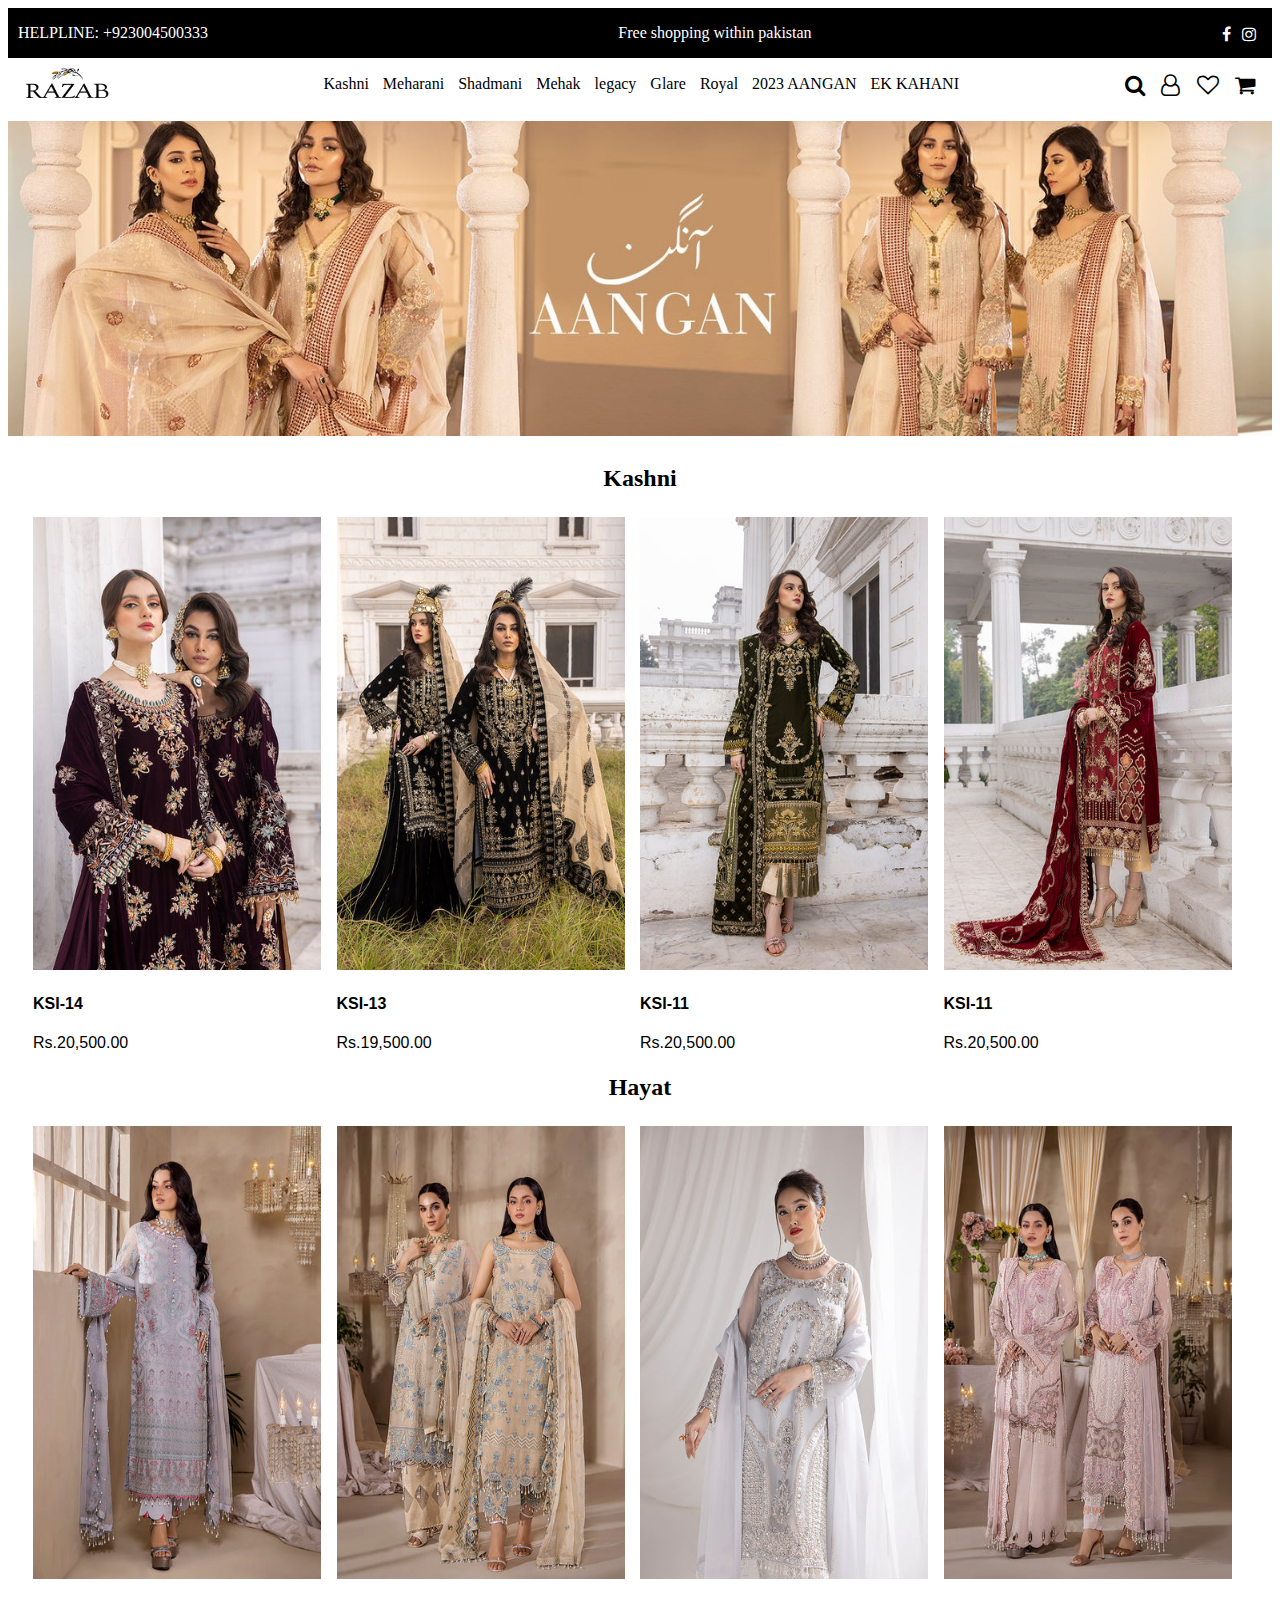
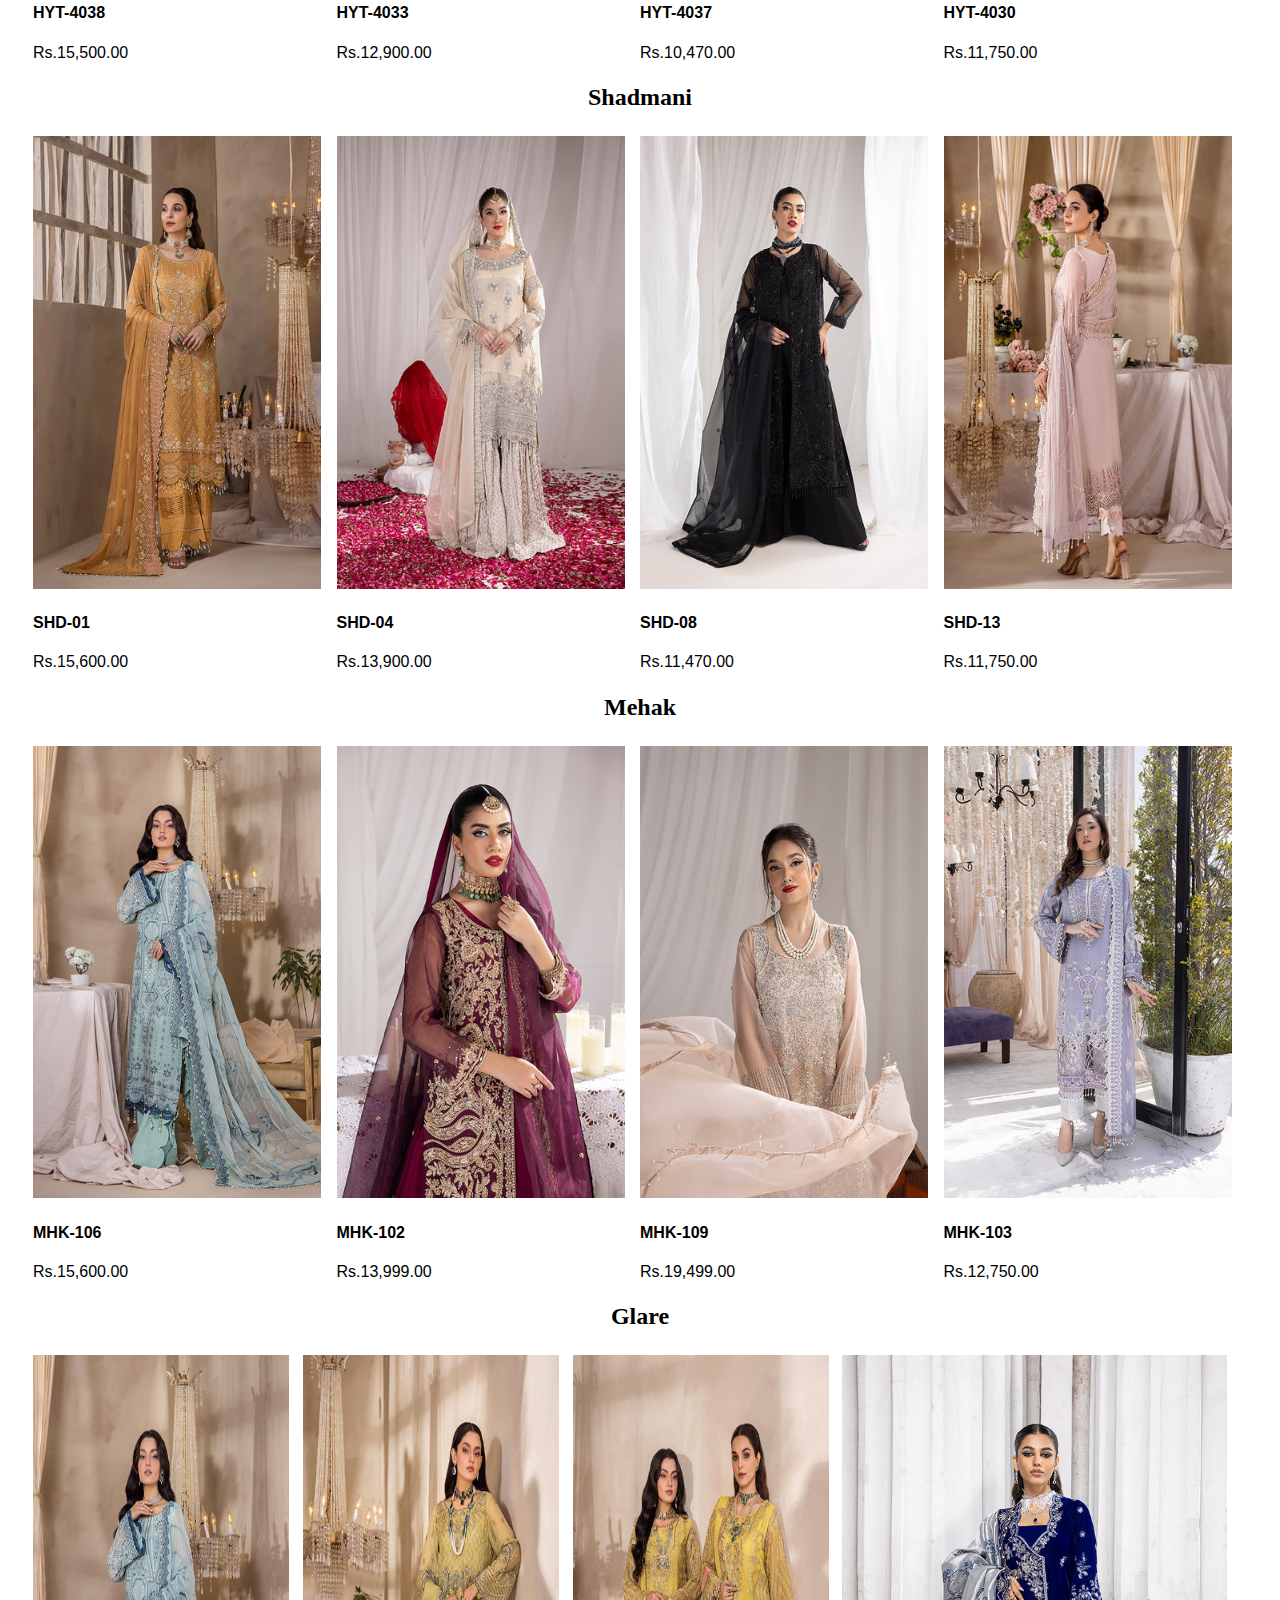
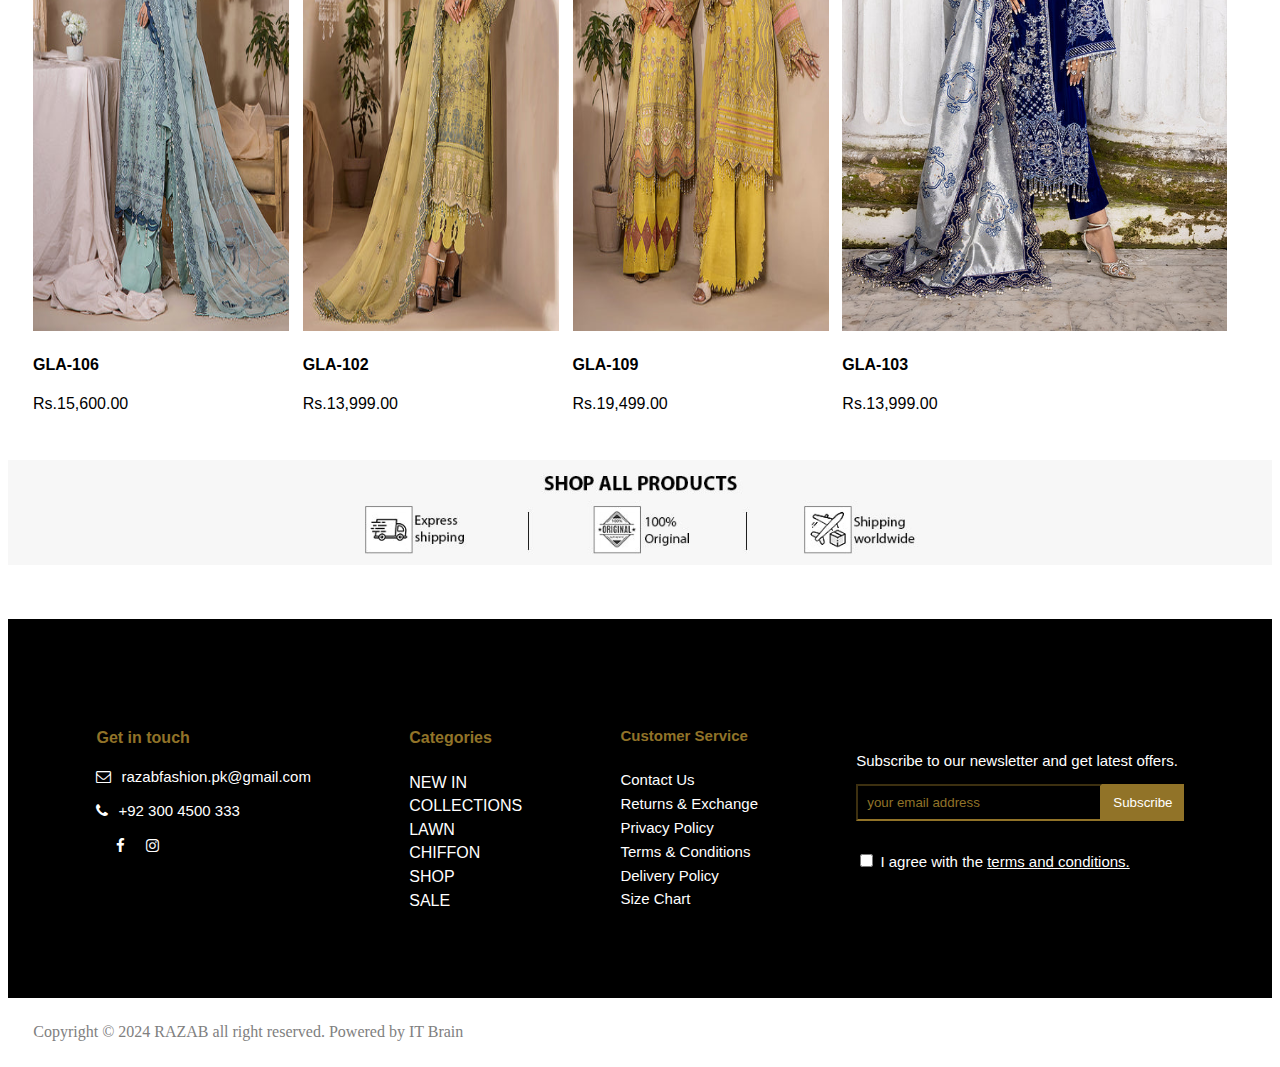
<file: index.html>
<!DOCTYPE html>
<html lang="en">
<head>
    <meta charset="UTF-8">
    <meta name="viewport" content="width=device-width, initial-scale=1.0">
    <link rel="stylesheet" href="style.css">
    <link rel="shortcut icon" href="model pics/favi.png" type="image/x-icon">
    <link rel="stylesheet" href="https://cdnjs.cloudflare.com/ajax/libs/font-awesome/4.7.0/css/font-awesome.min.css">
    <title>Razab</title>
    
</head>
<body>
    <section class="nav">
        <div class="left">
            <p>HELPLINE: +923004500333<p>
        </div>
        <div class="mid">
             <p>Free shopping within pakistan</p>
        </div>
        <div class="right">
              <a href="https://www.facebook.com/razabdesignofficial/ " target="_blank"><i class="fa fa-facebook" aria-hidden="true"></i></a>
              <a href="https://www.instagram.com/razabdesignofficial/" target="_blank"><i class="fa fa-instagram" aria-hidden="true"></i></a>
        </div>
    </section>
    <section class="navbar">
      <div class="first">
        <img src="model pics/title.png" >
      </div>
      <div class="center">
        <a href="kashni.html"  class="middle">Kashni</a>
        <a href="meharani.html"  class="middle">Meharani</a>
        <a href="shadmani.html"  class="middle">Shadmani</a>
        <a href="mehak.html"  class="middle">Mehak</a>
        <a href="legancy.html"  class="middle">legacy</a>
        <a href="glare.html"  class="middle">Glare</a>
        <a href="royal.html"  class="middle">Royal</a>
        <a href="angan.html"  class="middle">2023 AANGAN</a>
        <a href="ek kahani.html"  class="middle">EK KAHANI</a>
      </div>
      <div class="second">
        <a href=""><i class= "fa fa-search" aria-hidden="true"></i></a>&nbsp;&nbsp;&nbsp;
        <a href=""><i class="fa fa-user-o" aria-hidden="true"></i></a>&nbsp;&nbsp;&nbsp;
        <a href=""><i class="fa fa-heart-o" aria-hidden="true"></i></a>&nbsp;&nbsp;&nbsp;
        <a href=""><i class="fa fa-shopping-cart" aria-hidden="true"></i></a>
      </div>
    </section>
    <div class="content 1">
           <img src="model pics/content.jpg" >
    </div>
     <div class="heading">
     <h2>Kashni</h2>
    </div>
  <div class="datas">
   <div class="photo">
  <img src="model pics/1.jpg" >
  <h4 class="name">KSI-14</h4>
  <p>Rs.20,500.00</p>
</div>
<div class="photo">
  <img src="model pics/2.jpg"    >
  <h4 class="name">KSI-13</h4>
  <p>Rs.19,500.00</p>
 </div>
 <div class="photo">
  <img src="model pics/3.jpg"    >
  <h4 class="name">KSI-11</h4>
  <p>Rs.20,500.00</p>
 </div>
 <div class="photo">
  <img src="model pics/4.jpg"    >
  <h4 class="name">KSI-11</h4>
  <p>Rs.20,500.00</p>
 </div>
</div>

  <div class="heading">
  <h2>Hayat</h2>
 </div>

<div class="datas">
<div class="photo">
<img src="model pics/5.jpg"    >
<h4 class="name">HYT-4038</h4>
<p>Rs.15,500.00</p>
</div>
<div class="photo">
<img src="model pics/6.jpg"    >
<h4 class="name">HYT-4033</h4>
<p>Rs.12,900.00</p>
</div>
<div class="photo">
<img src="model pics/7.jpg"    >
<h4 class="name">HYT-4037</h4>
<p>Rs.10,470.00</p>
</div>
<div class="photo">
<img src="model pics/8.jpg"    >
<h4 class="name">HYT-4030</h4>
<p>Rs.11,750.00</p>
</div>
</div>

 <div class="heading">
  <h2>Shadmani</h2>
 </div>
 <div class="datas">
  <div class="photo">
  <img src="model pics/9.jpg"    >
  <h4 class="name">SHD-01</h4>
  <p>Rs.15,600.00</p>
  </div>
  <div class="photo">
  <img src="model pics/10.jpg"    >
  <h4 class="name">SHD-04</h4>
  <p>Rs.13,900.00</p>
  </div>
  <div class="photo">
  <img src="model pics/11.jpg"    >
  <h4 class="name">SHD-08</h4>
  <p>Rs.11,470.00</p>
  </div>
  <div class="photo">
  <img src="model pics/12.jpg"    >
  <h4  class="name">SHD-13</h4>
  <p>Rs.11,750.00</p>
  </div>
   </div>

   <div class="heading">
    <h2>Mehak</h2>
   </div>
   <div class="datas">
    <div class="photo">
    <img src="model pics/13.jpg"    >
    <h4 class="name">MHK-106</h4>
    <p>Rs.15,600.00</p>
    </div>
    <div class="photo">
    <img src="model pics/14.jpg" >
    <h4 class="name">MHK-102</h4>
    <p>Rs.13,999.00</p>
    </div>
    <div class="photo">
    <img src="model pics/17.jpg" >
    <h4 class="name">MHK-109</h4>
    <p>Rs.19,499.00</p>
    </div>
    <div class="photo">
    <img src="model pics/16.jpg" >
    <h4 class="name">MHK-103</h4>
    <p>Rs.12,750.00</p>
    </div>
  </div>

     <div class="heading">
      <h2>Glare</h2>
     </div>
     <div class="datas">
      <div class="photo">
      <img src="model pics/13.jpg" >
      <h4 class="name">GLA-106</h4>
      <p>Rs.15,600.00</p>
      </div>
      <div class="photo">
      <img src="model pics/18.jpg" >
      <h4 class="name">GLA-102</h4>
      <p>Rs.13,999.00</p>
      </div>
      <div class="photo">
      <img src="model pics/19.jpg" >
      <h4 class="name">GLA-109</h4>
      <p>Rs.19,499.00</p>
      </div>
      <div class="photo">
      <img src="model pics/20.jpg" >
      <h4 class="name">GLA-103</h4>
      <p>Rs.13,999.00</p>
      </div>
    </div>
    
        <div class="banner">
         <img src="model pics/banner.jpg" >
        </div>
        <div class="footer">
          <div class="mail">
            <h4>Get in touch</h4>
            <div class="icon">
            <i class="fa fa-envelope-o" aria-hidden="true"> </i><a href="" class="anchor">razabfashion.pk@gmail.com</a><br><br>
            <i class="fa fa-phone" aria-hidden="true"></i><a href="" class="anchor">+92 300 4500 333</a>
              <div class="right">
                <a href="https://www.facebook.com/razabdesignofficial/" target="_blank"><i class="fa fa-facebook" aria-hidden="true"></i></a>
                <a href="https://www.instagram.com/razabdesignofficial/" target="_blank"><i class="fa fa-instagram" aria-hidden="true"></i></a></div>
          </div>
          </div>
            <div class="ctgries">
              <h4>Categories</h4>
                <a href="https://razab.pk/collections/new-arrival" class="anchor">NEW IN</a>
                <a href="https://razab.pk/collections/collections" class="anchor">COLLECTIONS</a>
                <a href="https://razab.pk/collections/lawn" class="anchor">LAWN</a>
                <a href="https://razab.pk/collections/chiffon" class="anchor"> CHIFFON</a>
                <a href="https://razab.pk/collections/shop" class="anchor">SHOP</a>
                <a href="https://razab.pk/collections/sale" class="anchor"> SALE</a>
            </div>
            <div class="cstmr">
              <h4>Customer Service</h4>
              <a href="https://razab.pk/pages/contact-us" class="anchor">Contact Us</a>
              <a href="https://razab.pk/pages/returns-exchange" class="anchor">Returns & Exchange</a>
              <a href="https://razab.pk/pages/privacy-policy" class="anchor"> Privacy Policy</a>
              <a href="https://razab.pk/pages/terms-conditions" class="anchor">Terms & Conditions</a>
              <a href="https://razab.pk/pages/delivery-policy" class="anchor"> Delivery Policy</a>
              <a href="https://razab.pk/pages/size-chart" class="anchor">Size Chart</a>
            </div>
          <div class="sbscrbe">
            <p>Subscribe to our newsletter and get latest offers.</p>
            <div class="box">
              <input type="text" placeholder="your email address"><button>Subscribe</button>
            </div>
             <div class="check">
              <input type="checkbox"> I agree with the <a href="" class="term">terms and conditions. </a>
            </div>
          </div>
        </div>
        <div class="represent">
          Copyright &copy; 2024 <span class="rzbtext">RAZAB</span> all right reserved. Powered by IT Brain
        </div>
</body>
</html>
</file>
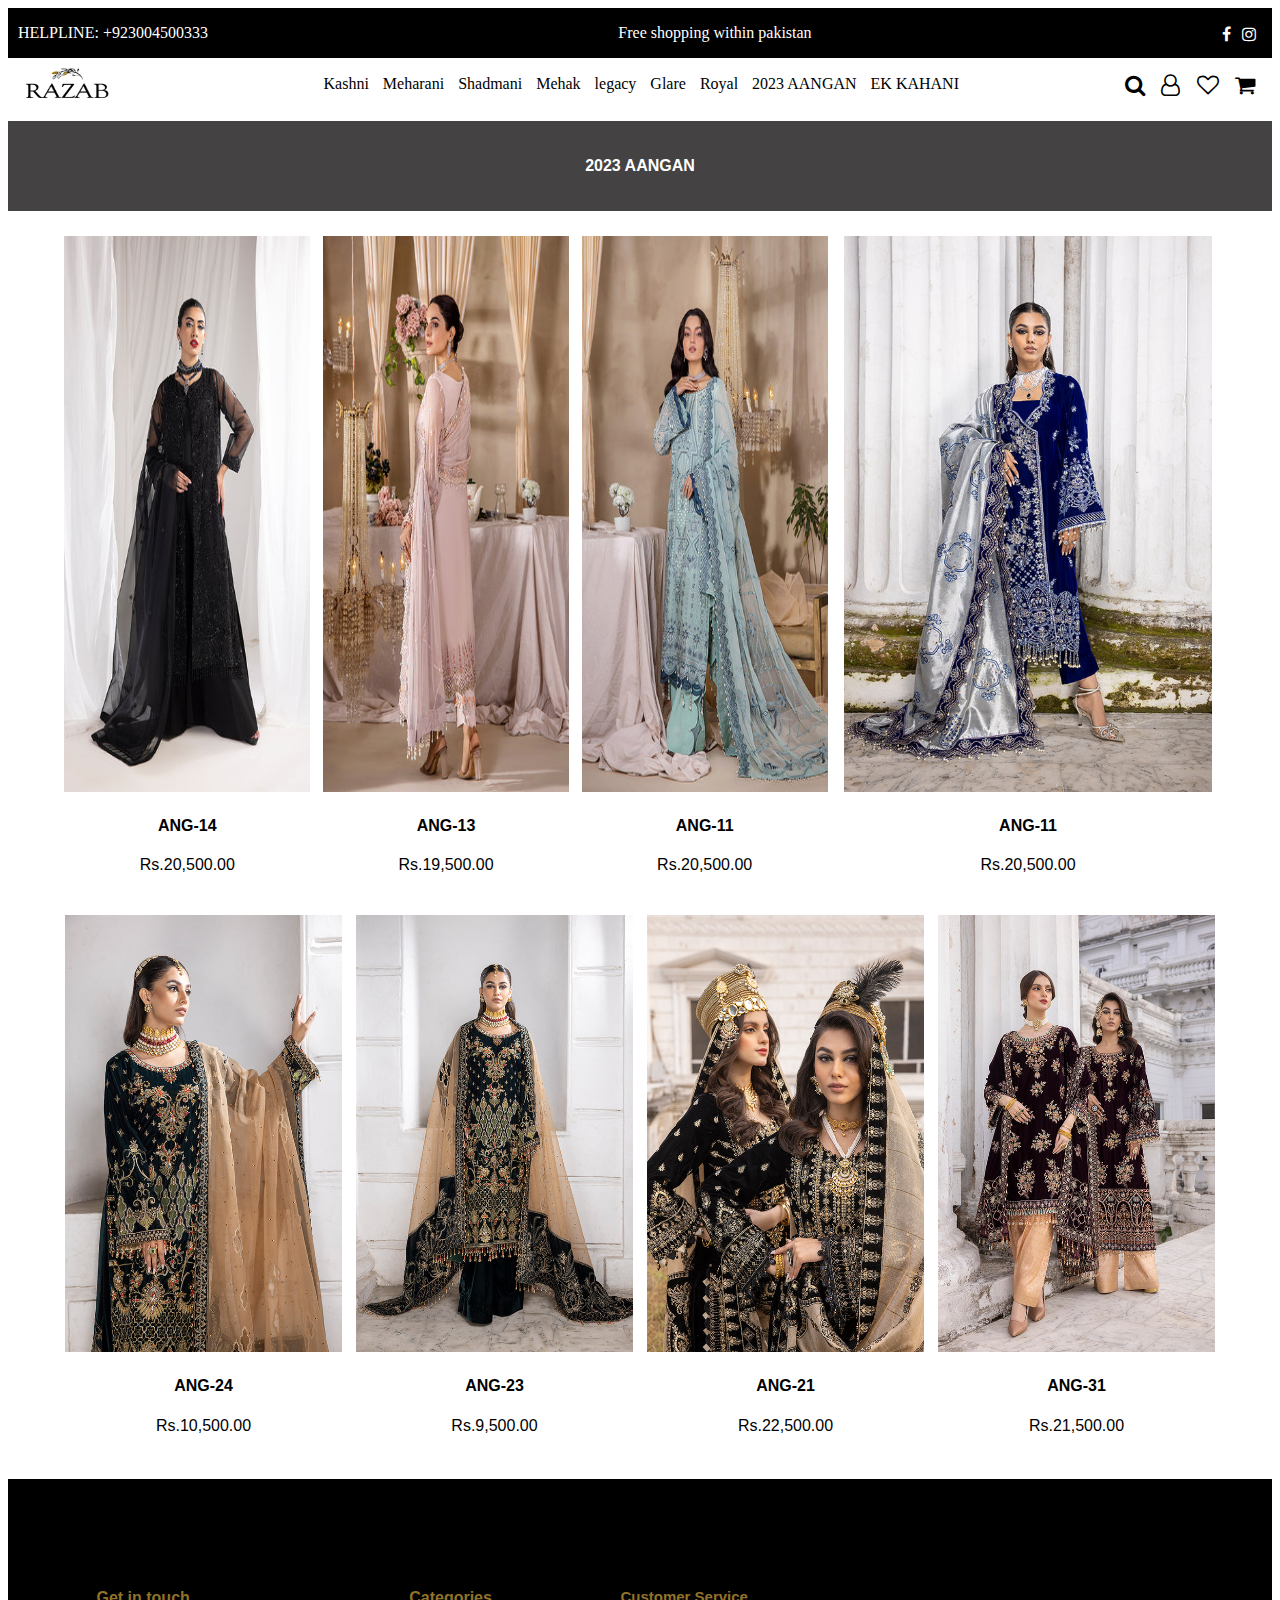
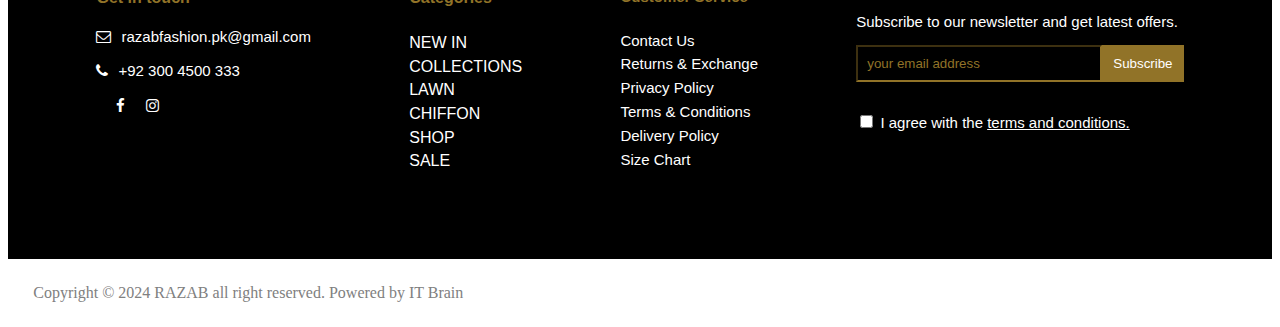
<file: angan.html>
<!DOCTYPE html>
<html lang="en">
<head>
    <meta charset="UTF-8">
    <meta name="viewport" content="width=device-width, initial-scale=1.0">
    <link rel="shortcut icon" href="model pics/favi.png" type="image/x-icon">
    <link rel="stylesheet" href="https://cdnjs.cloudflare.com/ajax/libs/font-awesome/4.7.0/css/font-awesome.min.css">
    <link rel="stylesheet" href="style.css">
    <title>Kashni</title>
</head>
<body>
    <section class="nav">
        <div class="left">
            <p>HELPLINE: +923004500333<p>
        </div>
        <div class="mid">
             <p>Free shopping within pakistan</p>
        </div>
        <div class="right">
          <a href="https://www.facebook.com/razabdesignofficial/ " target="_blank"><i class="fa fa-facebook" aria-hidden="true"></i></a>
          <a href="https://www.instagram.com/razabdesignofficial/" target="_blank"><i class="fa fa-instagram" aria-hidden="true"></i></a>
    </div>
    </section>
    <section class="navbar">
      <div class="first">
        <img src="model pics/title.png" alt="">
      </div>
      <div class="center">
        <a href="/kashni.html"  class="middle">Kashni</a>
        <a href="/meharani.html"  class="middle">Meharani</a>
        <a href="/shadmani.html"  class="middle">Shadmani</a>
        <a href="/mehak.html"  class="middle">Mehak</a>
        <a href="/legancy.html"  class="middle">legacy</a>
        <a href="/glare.html"  class="middle">Glare</a>
        <a href="/royal.html"  class="middle">Royal</a>
        <a href="/angan.html"  class="middle">2023 AANGAN</a>
        <a href="/ek kahani.html"  class="middle">EK KAHANI</a>
      </div>
      <div class="second">
        <a href=""><i class= "fa fa-search" aria-hidden="true"></i></a>&nbsp;&nbsp;&nbsp;
        <a href=""><i class="fa fa-user-o" aria-hidden="true"></i></a>&nbsp;&nbsp;&nbsp;
        <a href=""><i class="fa fa-heart-o" aria-hidden="true"></i></a>&nbsp;&nbsp;&nbsp;
        <a href=""><i class="fa fa-shopping-cart" aria-hidden="true"></i></a>
      </div>
    </section>
    <div class="brandname">
      <h1>2023 AANGAN</h1>
    </div>
      <div class="heading">
        
    <section class="datas">
      <div class="photo">
     <img src="model pics/11.jpg" alt="">
     <h4 class="name">ANG-14</h4>
     <p>Rs.20,500.00</p>
   </div>
   <div class="photo">
     <img src="model pics/12.jpg" alt="">
     <h4 class="name">ANG-13</h4>
     <p>Rs.19,500.00</p>
    </div>
    <div class="photo">
     <img src="model pics/13.jpg" alt="">
     <h4 class="name">ANG-11</h4>
     <p>Rs.20,500.00</p>
    </div>
    <div class="photo">
     <img src="model pics/20.jpg" alt="">
     <h4 class="name">ANG-11</h4>
     <p>Rs.20,500.00</p>
    </div></section>
  </div>
    <div class="heading">
    <section class="datas">
      <div class="photo">
      <img src="model pics/21.jpg" alt="">
      <h4 class="name">ANG-24</h4>
      <p>Rs.10,500.00</p>
    </div>
    <div class="photo">
      <img src="model pics/22.jpg" alt="">
      <h4 class="name">ANG-23</h4>
      <p>Rs.9,500.00</p>
     </div>
     <div class="photo">
      <img src="model pics/23.jpg" alt="">
      <h4 class="name">ANG-21</h4>
      <p>Rs.22,500.00</p>
     </div>
     <div class="photo">
      <img src="model pics/24.jpg" alt="">
      <h4 class="name">ANG-31</h4>
      <p>Rs.21,500.00</p>
     </div>
       </section>
      </div>
    <section class="footer">
        <div class="mail">
          <h4>Get in touch</h4>
          <div class="icon">
          <i class="fa fa-envelope-o" aria-hidden="true"> </i><a href="" class="anchor">razabfashion.pk@gmail.com</a><br><br>
          <i class="fa fa-phone" aria-hidden="true"></i><a href="" class="anchor">+92 300 4500 333</a>
          <div class="right">
            <a href="https://www.facebook.com/razabdesignofficial/" target="_blank"><i class="fa fa-facebook" aria-hidden="true"></i></a>
            <a href="https://www.instagram.com/razabdesignofficial/" target="_blank"><i class="fa fa-instagram" aria-hidden="true"></i></a></div>
      </div>
        </div>
        <div class="ctgries">
          <h4>Categories</h4>
            <a href="https://razab.pk/collections/new-arrival" class="anchor">NEW IN</a>
            <a href="https://razab.pk/collections/collections" class="anchor">COLLECTIONS</a>
            <a href="https://razab.pk/collections/lawn" class="anchor">LAWN</a>
            <a href="https://razab.pk/collections/chiffon" class="anchor"> CHIFFON</a>
            <a href="https://razab.pk/collections/shop" class="anchor">SHOP</a>
            <a href="https://razab.pk/collections/sale" class="anchor"> SALE</a>
        </div>
        <div class="cstmr">
          <h4>Customer Service</h4>
          <a href="https://razab.pk/pages/contact-us" class="anchor">Contact Us</a>
          <a href="https://razab.pk/pages/returns-exchange" class="anchor">Returns & Exchange</a>
          <a href="https://razab.pk/pages/privacy-policy" class="anchor"> Privacy Policy</a>
          <a href="https://razab.pk/pages/terms-conditions" class="anchor">Terms & Conditions</a>
          <a href="https://razab.pk/pages/delivery-policy" class="anchor"> Delivery Policy</a>
          <a href="https://razab.pk/pages/size-chart" class="anchor">Size Chart</a>
        </div>
        <div class="sbscrbe">
          <p>Subscribe to our newsletter and get latest offers.</p>
          <div class="box">
            <input type="text" placeholder="your email address"><button>Subscribe</button>
          </div>
           <div class="check">
            <input type="checkbox" name="" id=""> I agree with the <a href="" class="term">terms and conditions. </a>
          </div>
        </div>
      </section>
      <div class="represent">
        Copyright &copy; 2024 <span class="rzbtext">RAZAB</span> all right reserved. Powered by IT Brain
      </div>
</body>
</html>
</file>
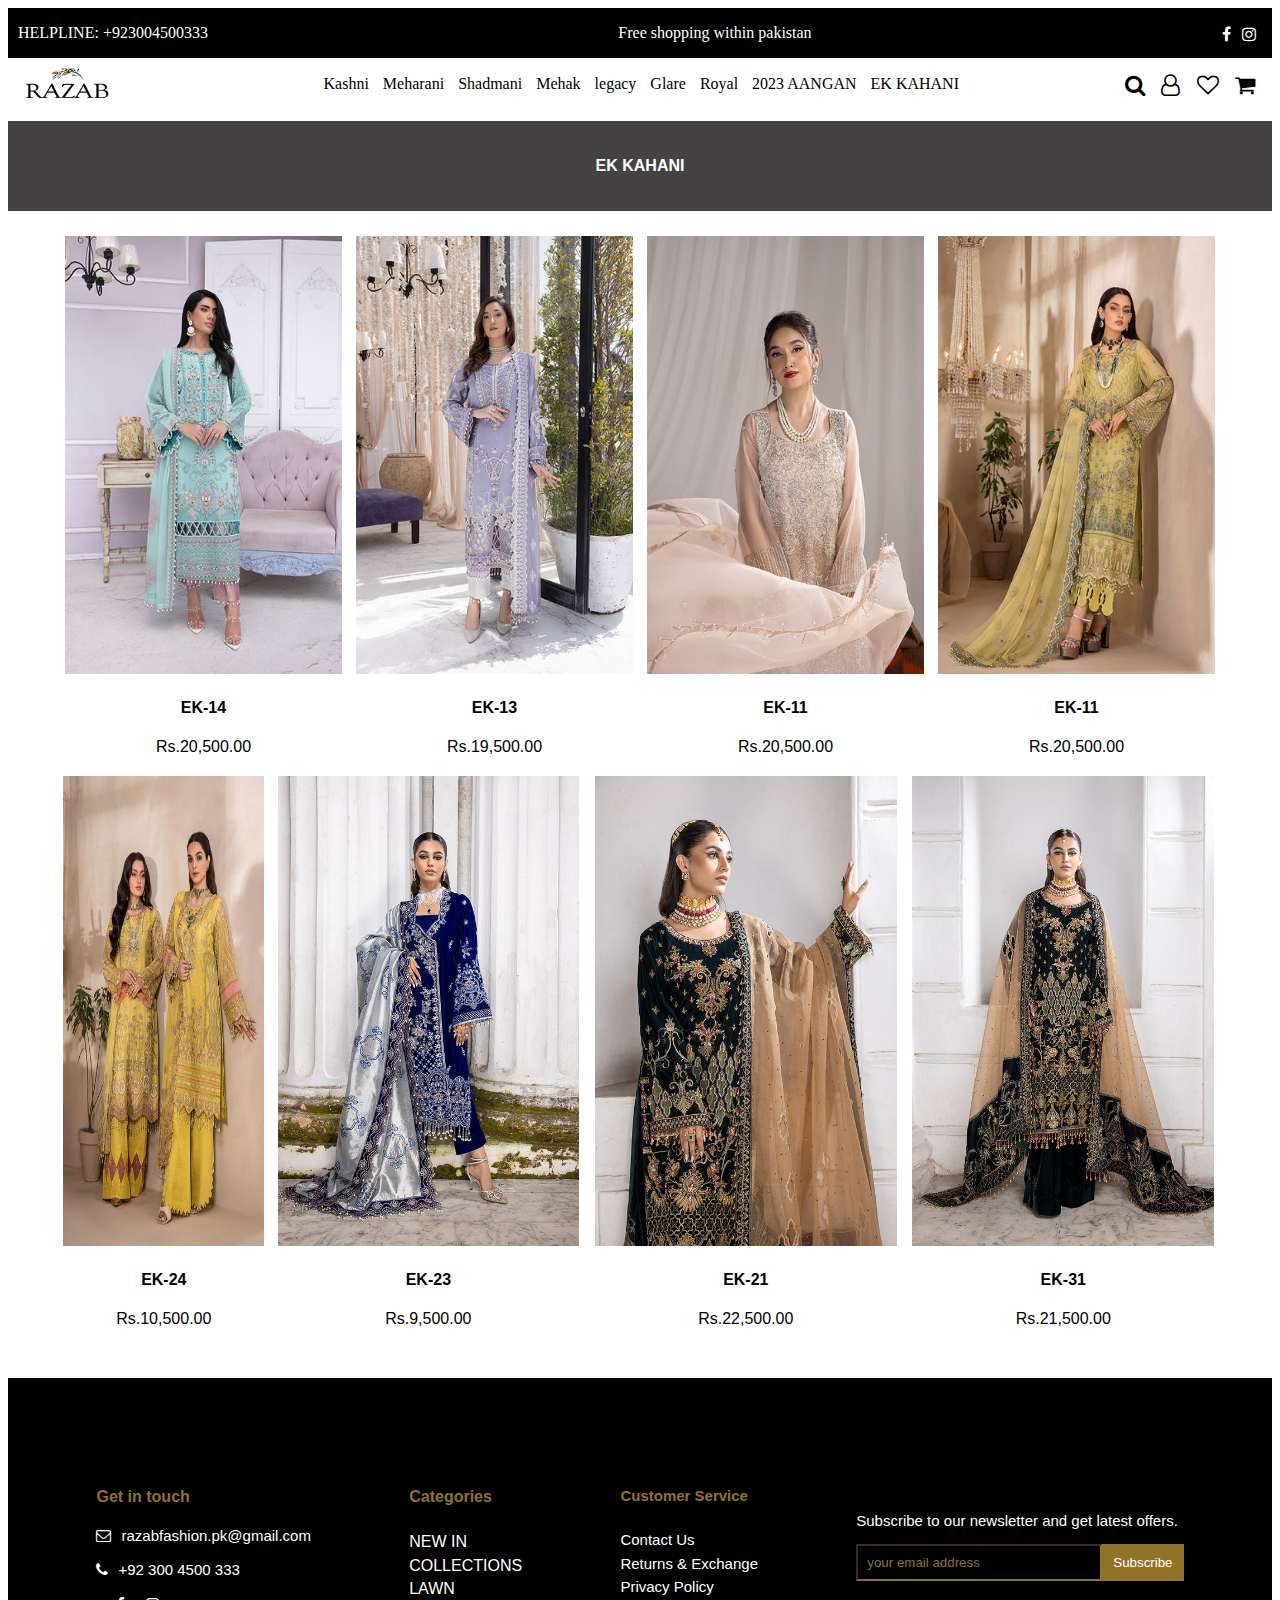
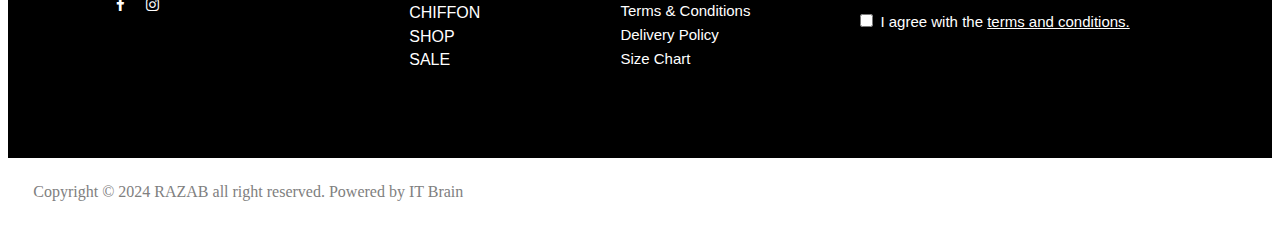
<file: ek kahani.html>
<!DOCTYPE html>
<html lang="en">
<head>
    <meta charset="UTF-8">
    <meta name="viewport" content="width=device-width, initial-scale=1.0">
    <link rel="shortcut icon" href="model pics/favi.png" type="image/x-icon">
    <link rel="stylesheet" href="https://cdnjs.cloudflare.com/ajax/libs/font-awesome/4.7.0/css/font-awesome.min.css">
    <link rel="stylesheet" href="style.css">
    <title>Kashni</title>
</head>
<body>
    <section class="nav">
        <div class="left">
            <p>HELPLINE: +923004500333<p>
        </div>
        <div class="mid">
             <p>Free shopping within pakistan</p>
        </div>
        <div class="right">
          <a href="https://www.facebook.com/razabdesignofficial/ " target="_blank"><i class="fa fa-facebook" aria-hidden="true"></i></a>
          <a href="https://www.instagram.com/razabdesignofficial/" target="_blank"><i class="fa fa-instagram" aria-hidden="true"></i></a>
    </div>
    </section>
    <section class="navbar">
      <div class="first">
        <img src="model pics/title.png" alt="">
      </div>
      <div class="center">
        <a href="/kashni.html"  class="middle">Kashni</a>
        <a href="/meharani.html"  class="middle">Meharani</a>
        <a href="/shadmani.html"  class="middle">Shadmani</a>
        <a href="/mehak.html"  class="middle">Mehak</a>
        <a href="/legancy.html"  class="middle">legacy</a>
        <a href="/glare.html"  class="middle">Glare</a>
        <a href="/royal.html"  class="middle">Royal</a>
        <a href="/angan.html"  class="middle">2023 AANGAN</a>
        <a href="/ek kahani.html"  class="middle">EK KAHANI</a>
      </div>
      <div class="second">
        <a href=""><i class= "fa fa-search" aria-hidden="true"></i></a>&nbsp;&nbsp;&nbsp;
        <a href=""><i class="fa fa-user-o" aria-hidden="true"></i></a>&nbsp;&nbsp;&nbsp;
        <a href=""><i class="fa fa-heart-o" aria-hidden="true"></i></a>&nbsp;&nbsp;&nbsp;
        <a href=""><i class="fa fa-shopping-cart" aria-hidden="true"></i></a>
      </div>
    </section>
    <div class="brandname">
      <h1>EK KAHANI</h1>
    </div>

   <div class="heading">
    <section class="datas">
      <div class="photo">
     <img src="model pics/15.jpg" alt="">
     <h4 class="name">EK-14</h4>
     <p>Rs.20,500.00</p>
   </div>
   <div class="photo">
     <img src="model pics/16.jpg" alt="">
     <h4 class="name">EK-13</h4>
     <p>Rs.19,500.00</p>
    </div>
    <div class="photo">
     <img src="model pics/17.jpg" alt="">
     <h4 class="name">EK-11</h4>
     <p>Rs.20,500.00</p>
    </div>
    <div class="photo">
     <img src="model pics/18.jpg" alt="">
     <h4 class="name">EK-11</h4>
     <p>Rs.20,500.00</p>
    </div></section>
   </div>
      <div class="heading">
        <section class="datas">
        <div class="photo">
        <img src="model pics/19.jpg" alt="">
        <h4 class="name">EK-24</h4>
        <p>Rs.10,500.00</p>
      </div>
      <div class="photo">
        <img src="model pics/20.jpg" alt="">
        <h4 class="name">EK-23</h4>
        <p>Rs.9,500.00</p>
       </div>
       <div class="photo">
        <img src="model pics/21.jpg" alt="">
        <h4 class="name">EK-21</h4>
        <p>Rs.22,500.00</p>
       </div>
       <div class="photo">
        <img src="model pics/22.jpg" alt="">
        <h4 class="name">EK-31</h4>
        <p>Rs.21,500.00</p>
       </div>
         </section></div>
    <section class="footer">
        <div class="mail">
          <h4>Get in touch</h4>
          <div class="icon">
          <i class="fa fa-envelope-o" aria-hidden="true"> </i><a href="" class="anchor">razabfashion.pk@gmail.com</a><br><br>
          <i class="fa fa-phone" aria-hidden="true"></i><a href="" class="anchor">+92 300 4500 333</a>
          <div class="right">
            <a href="https://www.facebook.com/razabdesignofficial/" target="_blank"><i class="fa fa-facebook" aria-hidden="true"></i></a>
            <a href="https://www.instagram.com/razabdesignofficial/" target="_blank"><i class="fa fa-instagram" aria-hidden="true"></i></a></div>
      </div>
        </div>
        <div class="ctgries">
          <h4>Categories</h4>
            <a href="https://razab.pk/collections/new-arrival" class="anchor">NEW IN</a>
            <a href="https://razab.pk/collections/collections" class="anchor">COLLECTIONS</a>
            <a href="https://razab.pk/collections/lawn" class="anchor">LAWN</a>
            <a href="https://razab.pk/collections/chiffon" class="anchor"> CHIFFON</a>
            <a href="https://razab.pk/collections/shop" class="anchor">SHOP</a>
            <a href="https://razab.pk/collections/sale" class="anchor"> SALE</a>
        </div>
        <div class="cstmr">
          <h4>Customer Service</h4>
          <a href="https://razab.pk/pages/contact-us" class="anchor">Contact Us</a>
          <a href="https://razab.pk/pages/returns-exchange" class="anchor">Returns & Exchange</a>
          <a href="https://razab.pk/pages/privacy-policy" class="anchor"> Privacy Policy</a>
          <a href="https://razab.pk/pages/terms-conditions" class="anchor">Terms & Conditions</a>
          <a href="https://razab.pk/pages/delivery-policy" class="anchor"> Delivery Policy</a>
          <a href="https://razab.pk/pages/size-chart" class="anchor">Size Chart</a>
        </div>
        <div class="sbscrbe">
          <p>Subscribe to our newsletter and get latest offers.</p>
          <div class="box">
            <input type="text" placeholder="your email address"><button>Subscribe</button>
          </div>
           <div class="check">
            <input type="checkbox" name="" id=""> I agree with the <a href="" class="term">terms and conditions. </a>
          </div>
        </div>
      </section>
      <div class="represent">
        Copyright &copy; 2024 <span class="rzbtext">RAZAB</span> all right reserved. Powered by IT Brain
      </div>
</body>
</html>
</file>
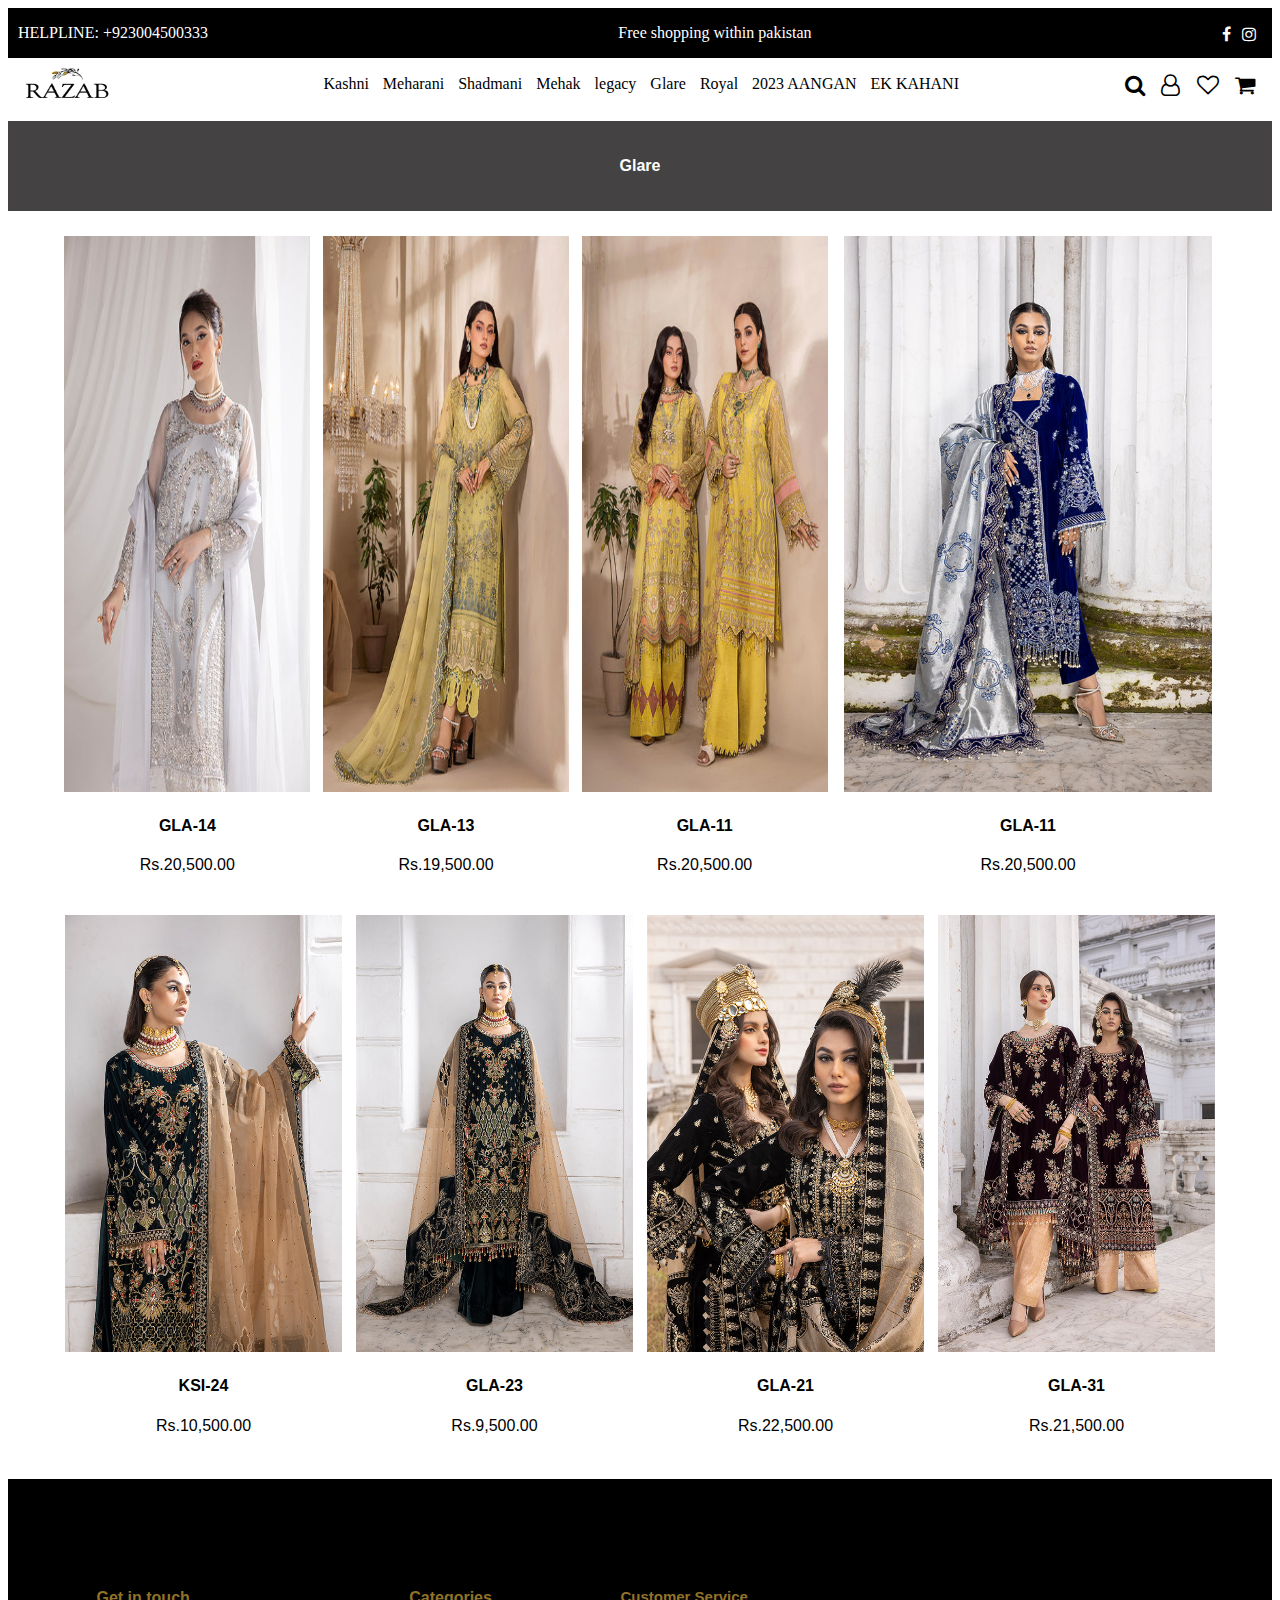
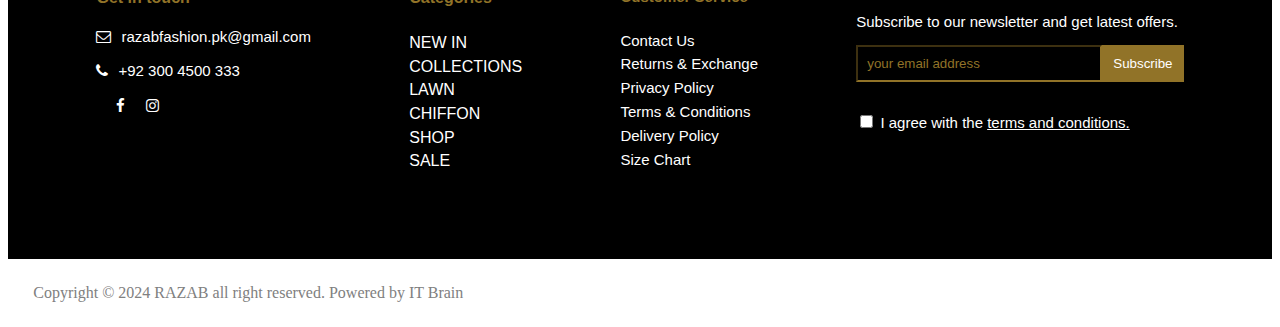
<file: glare.html>
<!DOCTYPE html>
<html lang="en">
<head>
    <meta charset="UTF-8">
    <meta name="viewport" content="width=device-width, initial-scale=1.0">
    <link rel="shortcut icon" href="model pics/favi.png" type="image/x-icon">
    <link rel="stylesheet" href="https://cdnjs.cloudflare.com/ajax/libs/font-awesome/4.7.0/css/font-awesome.min.css">
    <link rel="stylesheet" href="style.css">
    <title>Kashni</title>
</head>
<body>
    <section class="nav">
        <div class="left">
            <p>HELPLINE: +923004500333<p>
        </div>
        <div class="mid">
             <p>Free shopping within pakistan</p>
        </div>
        <div class="right">
          <a href="https://www.facebook.com/razabdesignofficial/ " target="_blank"><i class="fa fa-facebook" aria-hidden="true"></i></a>
          <a href="https://www.instagram.com/razabdesignofficial/" target="_blank"><i class="fa fa-instagram" aria-hidden="true"></i></a>
    </div>
    </section>
    <section class="navbar">
      <div class="first">
        <img src="model pics/title.png" alt="">
      </div>
      <div class="center">
        <a href="/kashni.html"  class="middle">Kashni</a>
        <a href="/meharani.html"  class="middle">Meharani</a>
        <a href="/shadmani.html"  class="middle">Shadmani</a>
        <a href="/mehak.html"  class="middle">Mehak</a>
        <a href="/legancy.html"  class="middle">legacy</a>
        <a href="/glare.html"  class="middle">Glare</a>
        <a href="/royal.html"  class="middle">Royal</a>
        <a href="/angan.html"  class="middle">2023 AANGAN</a>
        <a href="/ek kahani.html"  class="middle">EK KAHANI</a>
      </div>
      <div class="second">
        <a href=""><i class= "fa fa-search" aria-hidden="true"></i></a>&nbsp;&nbsp;&nbsp;
        <a href=""><i class="fa fa-user-o" aria-hidden="true"></i></a>&nbsp;&nbsp;&nbsp;
        <a href=""><i class="fa fa-heart-o" aria-hidden="true"></i></a>&nbsp;&nbsp;&nbsp;
        <a href=""><i class="fa fa-shopping-cart" aria-hidden="true"></i></a>
      </div>
    </section>
    <div class="brandname">
      <h1>Glare</h1>
    </div>
      
     <div class="heading">
      <section class="datas">
        <div class="photo">
       <img src="model pics/7.jpg" alt="">
       <h4 class="name">GLA-14</h4>
       <p>Rs.20,500.00</p>
     </div>
     <div class="photo">
       <img src="model pics/18.jpg" alt="">
       <h4 class="name">GLA-13</h4>
       <p>Rs.19,500.00</p>
      </div>
      <div class="photo">
       <img src="model pics/19.jpg" alt="">
       <h4 class="name">GLA-11</h4>
       <p>Rs.20,500.00</p>
      </div>
      <div class="photo">
       <img src="model pics/20.jpg" alt="">
       <h4 class="name">GLA-11</h4>
       <p>Rs.20,500.00</p>
      </div></section>
     </div>
     <div class="heading">
      <section class="datas">
        <div class="photo">
        <img src="model pics/21.jpg" alt="">
        <h4 class="name">KSI-24</h4>
        <p>Rs.10,500.00</p>
      </div>
      <div class="photo">
        <img src="model pics/22.jpg" alt="">
        <h4 class="name">GLA-23</h4>
        <p>Rs.9,500.00</p>
       </div>
       <div class="photo">
        <img src="model pics/23.jpg" alt="">
        <h4 class="name">GLA-21</h4>
        <p>Rs.22,500.00</p>
       </div>
       <div class="photo">
        <img src="model pics/24.jpg" alt="">
        <h4 class="name">GLA-31</h4>
        <p>Rs.21,500.00</p>
       </div>
         </section>
     </div>
    <section class="footer">
        <div class="mail">
          <h4>Get in touch</h4>
          <div class="icon">
          <i class="fa fa-envelope-o" aria-hidden="true"> </i><a href="" class="anchor">razabfashion.pk@gmail.com</a><br><br>
          <i class="fa fa-phone" aria-hidden="true"></i><a href="" class="anchor">+92 300 4500 333</a>
          <div class="right">
            <a href="https://www.facebook.com/razabdesignofficial/" target="_blank"><i class="fa fa-facebook" aria-hidden="true"></i></a>
            <a href="https://www.instagram.com/razabdesignofficial/" target="_blank"><i class="fa fa-instagram" aria-hidden="true"></i></a></div>
      </div>
        </div>
        <div class="ctgries">
          <h4>Categories</h4>
            <a href="https://razab.pk/collections/new-arrival" class="anchor">NEW IN</a>
            <a href="https://razab.pk/collections/collections" class="anchor">COLLECTIONS</a>
            <a href="https://razab.pk/collections/lawn" class="anchor">LAWN</a>
            <a href="https://razab.pk/collections/chiffon" class="anchor"> CHIFFON</a>
            <a href="https://razab.pk/collections/shop" class="anchor">SHOP</a>
            <a href="https://razab.pk/collections/sale" class="anchor"> SALE</a>
        </div>
        <div class="cstmr">
          <h4>Customer Service</h4>
          <a href="https://razab.pk/pages/contact-us" class="anchor">Contact Us</a>
          <a href="https://razab.pk/pages/returns-exchange" class="anchor">Returns & Exchange</a>
          <a href="https://razab.pk/pages/privacy-policy" class="anchor"> Privacy Policy</a>
          <a href="https://razab.pk/pages/terms-conditions" class="anchor">Terms & Conditions</a>
          <a href="https://razab.pk/pages/delivery-policy" class="anchor"> Delivery Policy</a>
          <a href="https://razab.pk/pages/size-chart" class="anchor">Size Chart</a>
        </div>
        <div class="sbscrbe">
          <p>Subscribe to our newsletter and get latest offers.</p>
          <div class="box">
            <input type="text" placeholder="your email address"><button>Subscribe</button>
          </div>
           <div class="check">
            <input type="checkbox" name="" id=""> I agree with the <a href="" class="term">terms and conditions. </a>
          </div>
        </div>
      </section>
      <div class="represent">
        Copyright &copy; 2024 <span class="rzbtext">RAZAB</span> all right reserved. Powered by IT Brain
      </div>
</body>
</html>
</file>
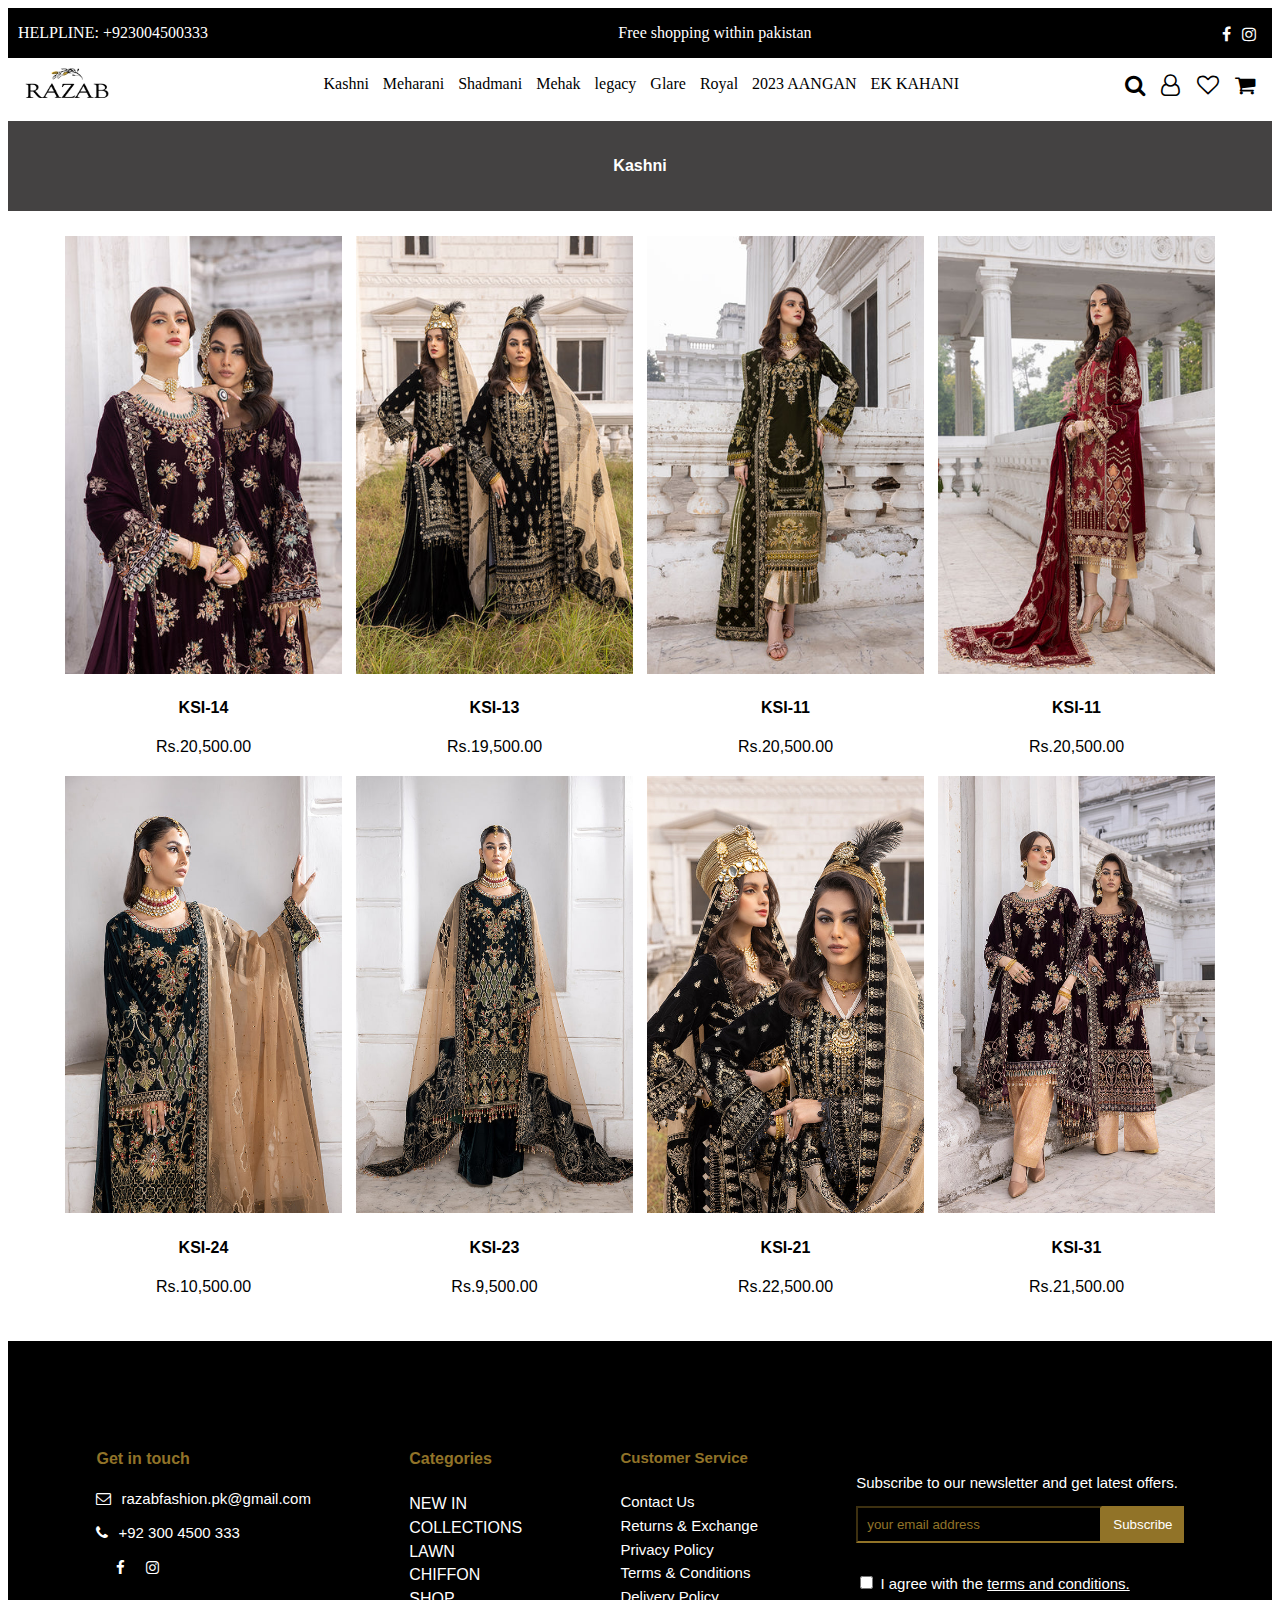
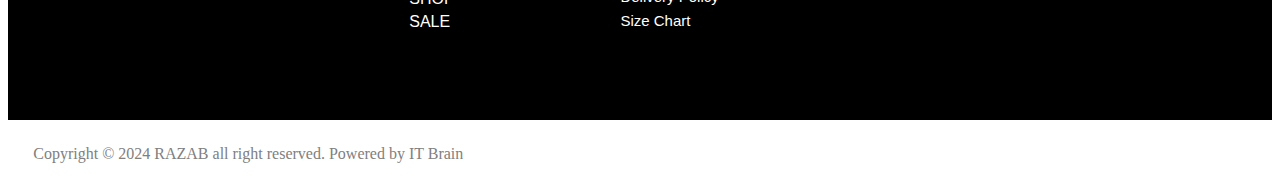
<file: kashni.html>
<!DOCTYPE html>
<html lang="en">
<head>
    <meta charset="UTF-8">
    <meta name="viewport" content="width=device-width, initial-scale=1.0">
    <link rel="shortcut icon" href="model pics/favi.png" type="image/x-icon">
    <link rel="stylesheet" href="https://cdnjs.cloudflare.com/ajax/libs/font-awesome/4.7.0/css/font-awesome.min.css">
    <link rel="stylesheet" href="style.css">
    <title>Kashni</title>
</head>
<body>
    <section class="nav">
        <div class="left">
            <p>HELPLINE: +923004500333<p>
        </div>
        <div class="mid">
             <p>Free shopping within pakistan</p>
        </div>
        <div class="right">
          <a href="https://www.facebook.com/razabdesignofficial/ " target="_blank"><i class="fa fa-facebook" aria-hidden="true"></i></a>
          <a href="https://www.instagram.com/razabdesignofficial/" target="_blank"><i class="fa fa-instagram" aria-hidden="true"></i></a>
    </div>
    </section>
    <section class="navbar">
      <div class="first">
        <img src="model pics/title.png" alt="">
      </div>
      <div class="center">
        <a href="/kashni.html"  class="middle">Kashni</a>
        <a href="/meharani.html"  class="middle">Meharani</a>
        <a href="/shadmani.html"  class="middle">Shadmani</a>
        <a href="/mehak.html"  class="middle">Mehak</a>
        <a href="/legancy.html"  class="middle">legacy</a>
        <a href="/glare.html"  class="middle">Glare</a>
        <a href="/royal.html"  class="middle">Royal</a>
        <a href="/angan.html"  class="middle">2023 AANGAN</a>
        <a href="/ek kahani.html"  class="middle">EK KAHANI</a>
      </div>
      <div class="second">
        <a href=""><i class= "fa fa-search" aria-hidden="true"></i></a>&nbsp;&nbsp;&nbsp;
        <a href=""><i class="fa fa-user-o" aria-hidden="true"></i></a>&nbsp;&nbsp;&nbsp;
        <a href=""><i class="fa fa-heart-o" aria-hidden="true"></i></a>&nbsp;&nbsp;&nbsp;
        <a href=""><i class="fa fa-shopping-cart" aria-hidden="true"></i></a>
      </div>
    </section>
    <div class="brandname">
      <h1>Kashni</h1>
    </div>
<div class="heading">
  <section class="datas">
    <div class="photo">
   <img src="model pics/1.jpg" alt="">
   <h4 class="name">KSI-14</h4>
   <p>Rs.20,500.00</p>
 </div>
 <div class="photo">
   <img src="model pics/2.jpg" alt="">
   <h4 class="name">KSI-13</h4>
   <p>Rs.19,500.00</p>
  </div>
  <div class="photo">
   <img src="model pics/3.jpg" alt="">
   <h4 class="name">KSI-11</h4>
   <p>Rs.20,500.00</p>
  </div>
  <div class="photo">
   <img src="model pics/4.jpg" alt="">
   <h4 class="name">KSI-11</h4>
   <p>Rs.20,500.00</p>
  </div>
 </section>
 </div>
    <div class="heading">
      <section class="datas">
        <div class="photo">
        <img src="model pics/21.jpg" alt="">
        <h4 class="name">KSI-24</h4>
        <p>Rs.10,500.00</p>
      </div>
      <div class="photo">
        <img src="model pics/22.jpg" alt="">
        <h4 class="name">KSI-23</h4>
        <p>Rs.9,500.00</p>
       </div>
       <div class="photo">
        <img src="model pics/23.jpg" alt="">
        <h4 class="name">KSI-21</h4>
        <p>Rs.22,500.00</p>
       </div>
       <div class="photo">
        <img src="model pics/24.jpg" alt="">
        <h4 class="name">KSI-31</h4>
        <p>Rs.21,500.00</p>
       </div>
         </section>
    </div>
   
    <section class="footer">
        <div class="mail">
          <h4>Get in touch</h4>
          <div class="icon">
          <i class="fa fa-envelope-o" aria-hidden="true"> </i><a href="" class="anchor">razabfashion.pk@gmail.com</a><br><br>
          <i class="fa fa-phone" aria-hidden="true"></i><a href="" class="anchor">+92 300 4500 333</a>
          <div class="right">
            <a href="https://www.facebook.com/razabdesignofficial/" target="_blank"><i class="fa fa-facebook" aria-hidden="true"></i></a>
            <a href="https://www.instagram.com/razabdesignofficial/" target="_blank"><i class="fa fa-instagram" aria-hidden="true"></i></a></div>
      </div>
        </div>
        <div class="ctgries">
          <h4>Categories</h4>
            <a href="https://razab.pk/collections/new-arrival" class="anchor">NEW IN</a>
            <a href="https://razab.pk/collections/collections" class="anchor">COLLECTIONS</a>
            <a href="https://razab.pk/collections/lawn" class="anchor">LAWN</a>
            <a href="https://razab.pk/collections/chiffon" class="anchor"> CHIFFON</a>
            <a href="https://razab.pk/collections/shop" class="anchor">SHOP</a>
            <a href="https://razab.pk/collections/sale" class="anchor"> SALE</a>
        </div>
        <div class="cstmr">
          <h4>Customer Service</h4>
          <a href="https://razab.pk/pages/contact-us" class="anchor">Contact Us</a>
          <a href="https://razab.pk/pages/returns-exchange" class="anchor">Returns & Exchange</a>
          <a href="https://razab.pk/pages/privacy-policy" class="anchor"> Privacy Policy</a>
          <a href="https://razab.pk/pages/terms-conditions" class="anchor">Terms & Conditions</a>
          <a href="https://razab.pk/pages/delivery-policy" class="anchor"> Delivery Policy</a>
          <a href="https://razab.pk/pages/size-chart" class="anchor">Size Chart</a>
        </div>
        <div class="sbscrbe">
          <p>Subscribe to our newsletter and get latest offers.</p>
          <div class="box">
            <input type="text" placeholder="your email address"><button>Subscribe</button>
          </div>
           <div class="check">
            <input type="checkbox" name="" id=""> I agree with the <a href="" class="term">terms and conditions. </a>
          </div>
        </div>
      </section>
      <div class="represent">
        Copyright &copy; 2024 <span class="rzbtext">RAZAB</span> all right reserved. Powered by IT Brain
      </div>
</body>
</html>
</file>
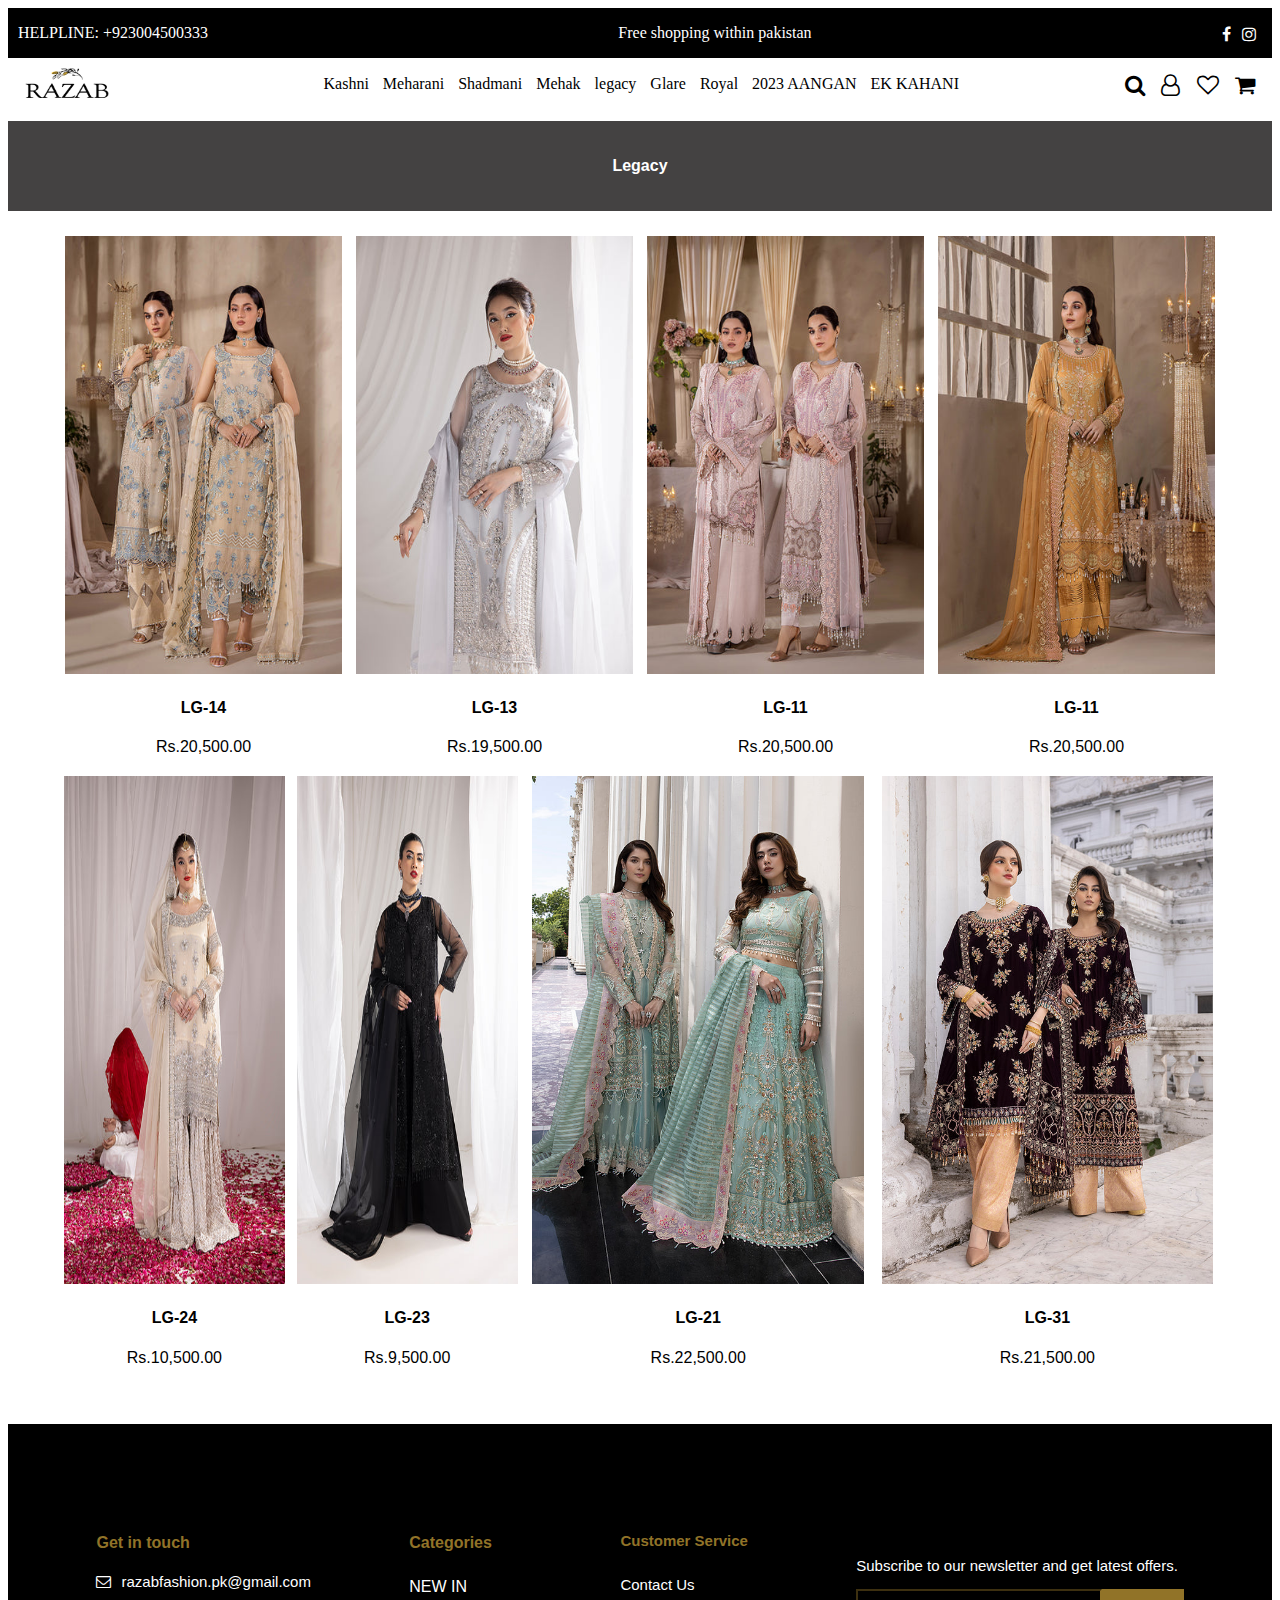
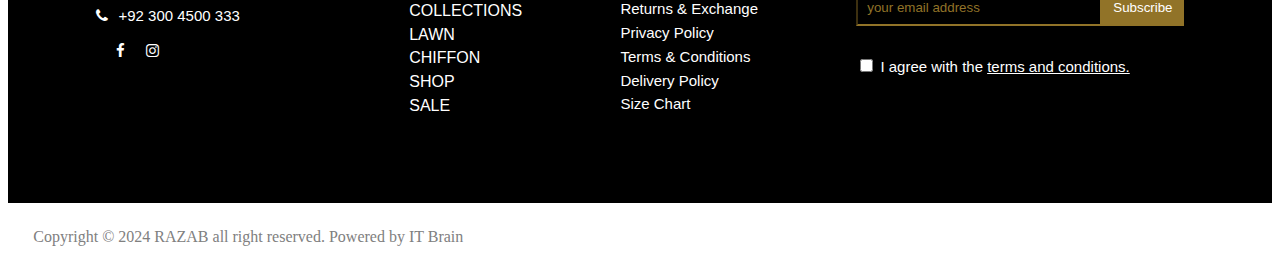
<file: legancy.html>
<!DOCTYPE html>
<html lang="en">
<head>
    <meta charset="UTF-8">
    <meta name="viewport" content="width=device-width, initial-scale=1.0">
    <link rel="shortcut icon" href="model pics/favi.png" type="image/x-icon">
    <link rel="stylesheet" href="https://cdnjs.cloudflare.com/ajax/libs/font-awesome/4.7.0/css/font-awesome.min.css">
    <link rel="stylesheet" href="style.css">
    <title>Kashni</title>
</head>
<body>
    <section class="nav">
        <div class="left">
            <p>HELPLINE: +923004500333<p>
        </div>
        <div class="mid">
             <p>Free shopping within pakistan</p>
        </div>
        <div class="right">
          <a href="https://www.facebook.com/razabdesignofficial/ " target="_blank"><i class="fa fa-facebook" aria-hidden="true"></i></a>
          <a href="https://www.instagram.com/razabdesignofficial/" target="_blank"><i class="fa fa-instagram" aria-hidden="true"></i></a>
    </div>
    </section>
    <section class="navbar">
      <div class="first">
        <img src="model pics/title.png" alt="">
      </div>
      <div class="center">
        <a href="/kashni.html"  class="middle">Kashni</a>
        <a href="/meharani.html"  class="middle">Meharani</a>
        <a href="/shadmani.html"  class="middle">Shadmani</a>
        <a href="/mehak.html"  class="middle">Mehak</a>
        <a href="/legancy.html"  class="middle">legacy</a>
        <a href="/glare.html"  class="middle">Glare</a>
        <a href="/royal.html"  class="middle">Royal</a>
        <a href="/angan.html"  class="middle">2023 AANGAN</a>
        <a href="/ek kahani.html"  class="middle">EK KAHANI</a>
      </div>
      <div class="second">
        <a href=""><i class= "fa fa-search" aria-hidden="true"></i></a>&nbsp;&nbsp;&nbsp;
        <a href=""><i class="fa fa-user-o" aria-hidden="true"></i></a>&nbsp;&nbsp;&nbsp;
        <a href=""><i class="fa fa-heart-o" aria-hidden="true"></i></a>&nbsp;&nbsp;&nbsp;
        <a href=""><i class="fa fa-shopping-cart" aria-hidden="true"></i></a>
      </div>
    </section>
    <div class="brandname">
      <h1>Legacy</h1>
    </div>

      <div class="heading">
        <section class="datas">
          <div class="photo">
         <img src="model pics/6.jpg" alt="">
         <h4 class="name">LG-14</h4>
         <p>Rs.20,500.00</p>
       </div>
       <div class="photo">
         <img src="model pics/7.jpg" alt="">
         <h4 class="name">LG-13</h4>
         <p>Rs.19,500.00</p>
        </div>
        <div class="photo">
         <img src="model pics/8.jpg" alt="">
         <h4 class="name">LG-11</h4>
         <p>Rs.20,500.00</p>
        </div>
      <div class="photo">
       <img src="model pics/9.jpg" alt="">
       <h4 class="name">LG-11</h4>
       <p>Rs.20,500.00</p>
      </div></section>
    </div>
     
      <div class="heading">
        <section class="datas">
          <div class="photo">
          <img src="model pics/10.jpg" alt="">
          <h4 class="name">LG-24</h4>
          <p>Rs.10,500.00</p>
        </div>
        <div class="photo">
          <img src="model pics/11.jpg" alt="">
          <h4 class="name">LG-23</h4>
          <p>Rs.9,500.00</p>
         </div>
         <div class="photo">
          <img src="model pics/27.jpg" alt="">
          <h4 class="name">LG-21</h4>
          <p>Rs.22,500.00</p>
         </div>
         <div class="photo">
          <img src="model pics/24.jpg" alt="">
          <h4 class="name">LG-31</h4>
          <p>Rs.21,500.00</p>
         </div>
           </section>
      </div>
    <section class="footer">
        <div class="mail">
          <h4>Get in touch</h4>
          <div class="icon">
          <i class="fa fa-envelope-o" aria-hidden="true"> </i><a href="" class="anchor">razabfashion.pk@gmail.com</a><br><br>
          <i class="fa fa-phone" aria-hidden="true"></i><a href="" class="anchor">+92 300 4500 333</a>
          <div class="right">
            <a href="https://www.facebook.com/razabdesignofficial/" target="_blank"><i class="fa fa-facebook" aria-hidden="true"></i></a>
            <a href="https://www.instagram.com/razabdesignofficial/" target="_blank"><i class="fa fa-instagram" aria-hidden="true"></i></a></div>
      </div>
        </div>
        <div class="ctgries">
          <h4>Categories</h4>
            <a href="https://razab.pk/collections/new-arrival" class="anchor">NEW IN</a>
            <a href="https://razab.pk/collections/collections" class="anchor">COLLECTIONS</a>
            <a href="https://razab.pk/collections/lawn" class="anchor">LAWN</a>
            <a href="https://razab.pk/collections/chiffon" class="anchor"> CHIFFON</a>
            <a href="https://razab.pk/collections/shop" class="anchor">SHOP</a>
            <a href="https://razab.pk/collections/sale" class="anchor"> SALE</a>
        </div>
        <div class="cstmr">
          <h4>Customer Service</h4>
          <a href="https://razab.pk/pages/contact-us" class="anchor">Contact Us</a>
          <a href="https://razab.pk/pages/returns-exchange" class="anchor">Returns & Exchange</a>
          <a href="https://razab.pk/pages/privacy-policy" class="anchor"> Privacy Policy</a>
          <a href="https://razab.pk/pages/terms-conditions" class="anchor">Terms & Conditions</a>
          <a href="https://razab.pk/pages/delivery-policy" class="anchor"> Delivery Policy</a>
          <a href="https://razab.pk/pages/size-chart" class="anchor">Size Chart</a>
        </div>
        <div class="sbscrbe">
          <p>Subscribe to our newsletter and get latest offers.</p>
          <div class="box">
            <input type="text" placeholder="your email address"><button>Subscribe</button>
          </div>
           <div class="check">
            <input type="checkbox" name="" id=""> I agree with the <a href="" class="term">terms and conditions. </a>
          </div>
        </div>
      </section>
      <div class="represent">
        Copyright &copy; 2024 <span class="rzbtext">RAZAB</span> all right reserved. Powered by IT Brain
      </div>
</body>
</html>
</file>
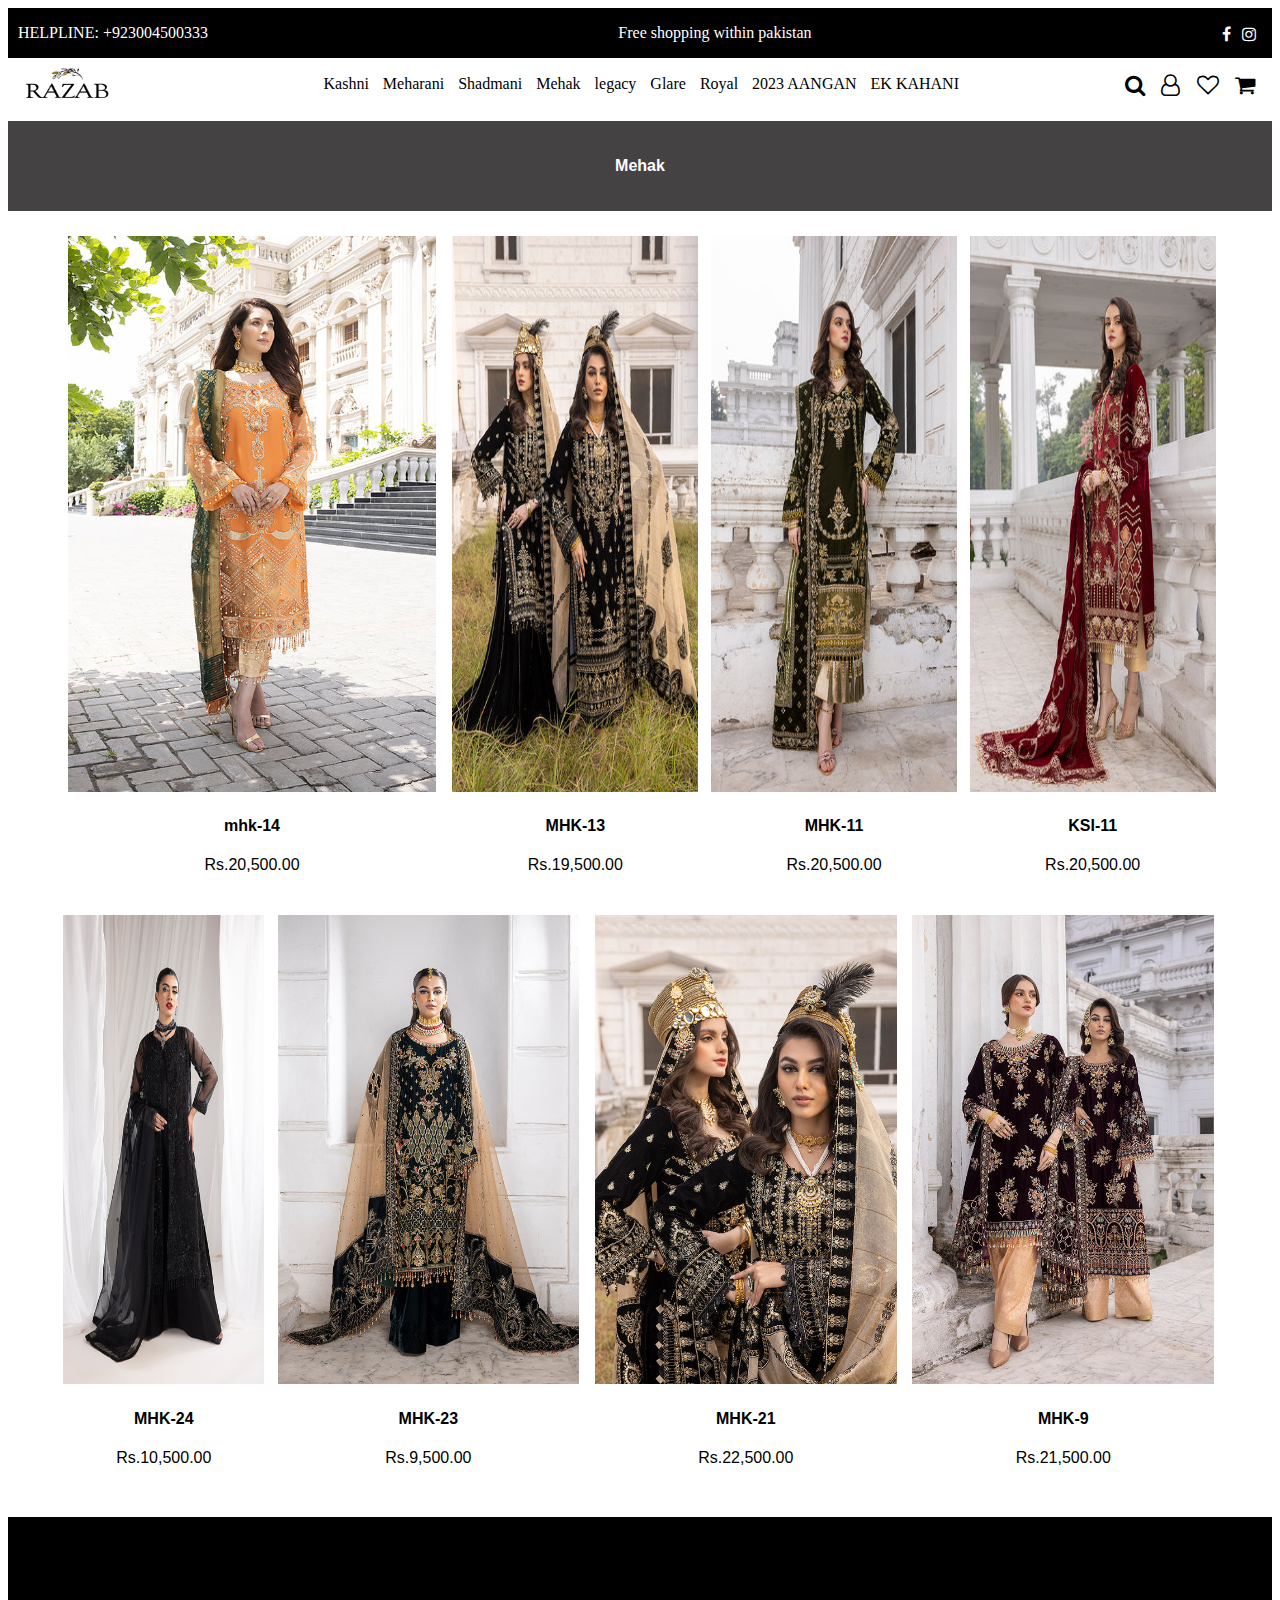
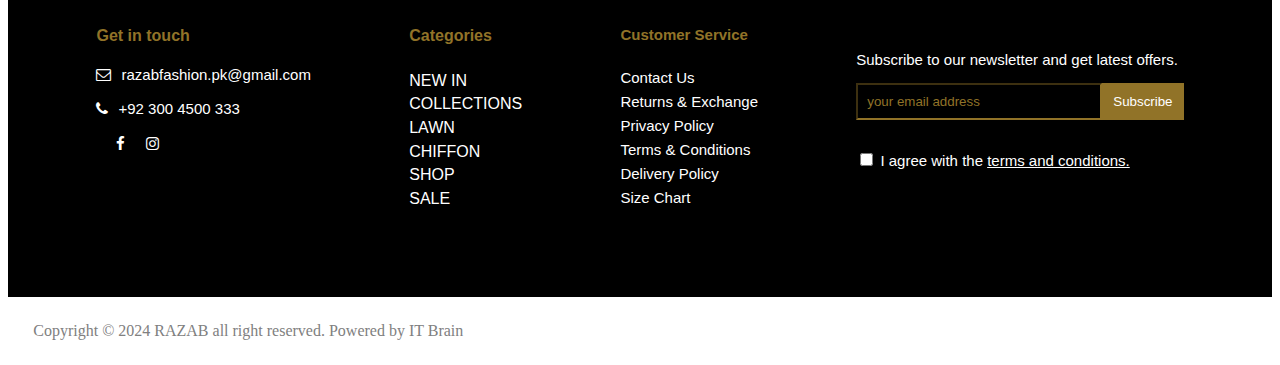
<file: mehak.html>
<!DOCTYPE html>
<html lang="en">
<head>
    <meta charset="UTF-8">
    <meta name="viewport" content="width=device-width, initial-scale=1.0">
    <link rel="shortcut icon" href="model pics/favi.png" type="image/x-icon">
    <link rel="stylesheet" href="https://cdnjs.cloudflare.com/ajax/libs/font-awesome/4.7.0/css/font-awesome.min.css">
    <link rel="stylesheet" href="style.css">
    <title>Kashni</title>
</head>
<body>
    <section class="nav">
        <div class="left">
            <p>HELPLINE: +923004500333<p>
        </div>
        <div class="mid">
             <p>Free shopping within pakistan</p>
        </div>
        <div class="right">
          <a href="https://www.facebook.com/razabdesignofficial/ " target="_blank"><i class="fa fa-facebook" aria-hidden="true"></i></a>
          <a href="https://www.instagram.com/razabdesignofficial/" target="_blank"><i class="fa fa-instagram" aria-hidden="true"></i></a>
    </div>
    </section>
    <section class="navbar">
      <div class="first">
        <img src="model pics/title.png" alt="">
      </div>
      <div class="center">
        <a href="/kashni.html"  class="middle">Kashni</a>
        <a href="/meharani.html"  class="middle">Meharani</a>
        <a href="/shadmani.html"  class="middle">Shadmani</a>
        <a href="/mehak.html"  class="middle">Mehak</a>
        <a href="/legancy.html"  class="middle">legacy</a>
        <a href="/glare.html"  class="middle">Glare</a>
        <a href="/royal.html"  class="middle">Royal</a>
        <a href="/angan.html"  class="middle">2023 AANGAN</a>
        <a href="/ek kahani.html"  class="middle">EK KAHANI</a>
      </div>
      <div class="second">
        <a href=""><i class= "fa fa-search" aria-hidden="true"></i></a>&nbsp;&nbsp;&nbsp;
        <a href=""><i class="fa fa-user-o" aria-hidden="true"></i></a>&nbsp;&nbsp;&nbsp;
        <a href=""><i class="fa fa-heart-o" aria-hidden="true"></i></a>&nbsp;&nbsp;&nbsp;
        <a href=""><i class="fa fa-shopping-cart" aria-hidden="true"></i></a>
      </div>
    </section>
    <div class="brandname">
      <h1>Mehak</h1>
    </div>

   <div class="heading">
    <section class="datas">
      <div class="photo">
     <img src="model pics/31.jpg" alt="">
     <h4 class="name">mhk-14</h4>
     <p>Rs.20,500.00</p>
   </div>
   <div class="photo">
     <img src="model pics/2.jpg" alt="">
     <h4 class="name">MHK-13</h4>
     <p>Rs.19,500.00</p>
    </div>
    <div class="photo">
     <img src="model pics/3.jpg" alt="">
     <h4 class="name">MHK-11</h4>
     <p>Rs.20,500.00</p>
    </div>
    <div class="photo">
     <img src="model pics/4.jpg" alt="">
     <h4 class="name">KSI-11</h4>
     <p>Rs.20,500.00</p>
    </div></section>
    </div>
    <div class="heading">
    <section class="datas">
      <div class="photo">
      <img src="model pics/11.jpg" alt="">
      <h4 class="name">MHK-24</h4>
      <p>Rs.10,500.00</p>
    </div>
    <div class="photo">
      <img src="model pics/22.jpg" alt="">
      <h4 class="name">MHK-23</h4>
      <p>Rs.9,500.00</p>
     </div>
     <div class="photo">
      <img src="model pics/23.jpg" alt="">
      <h4 class="name">MHK-21</h4>
      <p>Rs.22,500.00</p>
     </div>
     <div class="photo">
      <img src="model pics/24.jpg" alt="">
      <h4 class="name">MHK-9</h4>
      <p>Rs.21,500.00</p>
     </div>
       </section>
   </div>
    <section class="footer">
        <div class="mail">
          <h4>Get in touch</h4>
          <div class="icon">
          <i class="fa fa-envelope-o" aria-hidden="true"> </i><a href="" class="anchor">razabfashion.pk@gmail.com</a><br><br>
          <i class="fa fa-phone" aria-hidden="true"></i><a href="" class="anchor">+92 300 4500 333</a>
          <div class="right">
            <a href="https://www.facebook.com/razabdesignofficial/" target="_blank"><i class="fa fa-facebook" aria-hidden="true"></i></a>
            <a href="https://www.instagram.com/razabdesignofficial/" target="_blank"><i class="fa fa-instagram" aria-hidden="true"></i></a></div>
      </div>
        </div>
        <div class="ctgries">
          <h4>Categories</h4>
            <a href="https://razab.pk/collections/new-arrival" class="anchor">NEW IN</a>
            <a href="https://razab.pk/collections/collections" class="anchor">COLLECTIONS</a>
            <a href="https://razab.pk/collections/lawn" class="anchor">LAWN</a>
            <a href="https://razab.pk/collections/chiffon" class="anchor"> CHIFFON</a>
            <a href="https://razab.pk/collections/shop" class="anchor">SHOP</a>
            <a href="https://razab.pk/collections/sale" class="anchor"> SALE</a>
        </div>
        <div class="cstmr">
          <h4>Customer Service</h4>
          <a href="https://razab.pk/pages/contact-us" class="anchor">Contact Us</a>
          <a href="https://razab.pk/pages/returns-exchange" class="anchor">Returns & Exchange</a>
          <a href="https://razab.pk/pages/privacy-policy" class="anchor"> Privacy Policy</a>
          <a href="https://razab.pk/pages/terms-conditions" class="anchor">Terms & Conditions</a>
          <a href="https://razab.pk/pages/delivery-policy" class="anchor"> Delivery Policy</a>
          <a href="https://razab.pk/pages/size-chart" class="anchor">Size Chart</a>
        </div>
        <div class="sbscrbe">
          <p>Subscribe to our newsletter and get latest offers.</p>
          <div class="box">
            <input type="text" placeholder="your email address"><button>Subscribe</button>
          </div>
           <div class="check">
            <input type="checkbox" name="" id=""> I agree with the <a href="" class="term">terms and conditions. </a>
          </div>
        </div>
      </section>
      <div class="represent">
        Copyright &copy; 2024 <span class="rzbtext">RAZAB</span> all right reserved. Powered by IT Brain
      </div>
</body>
</html>
</file>
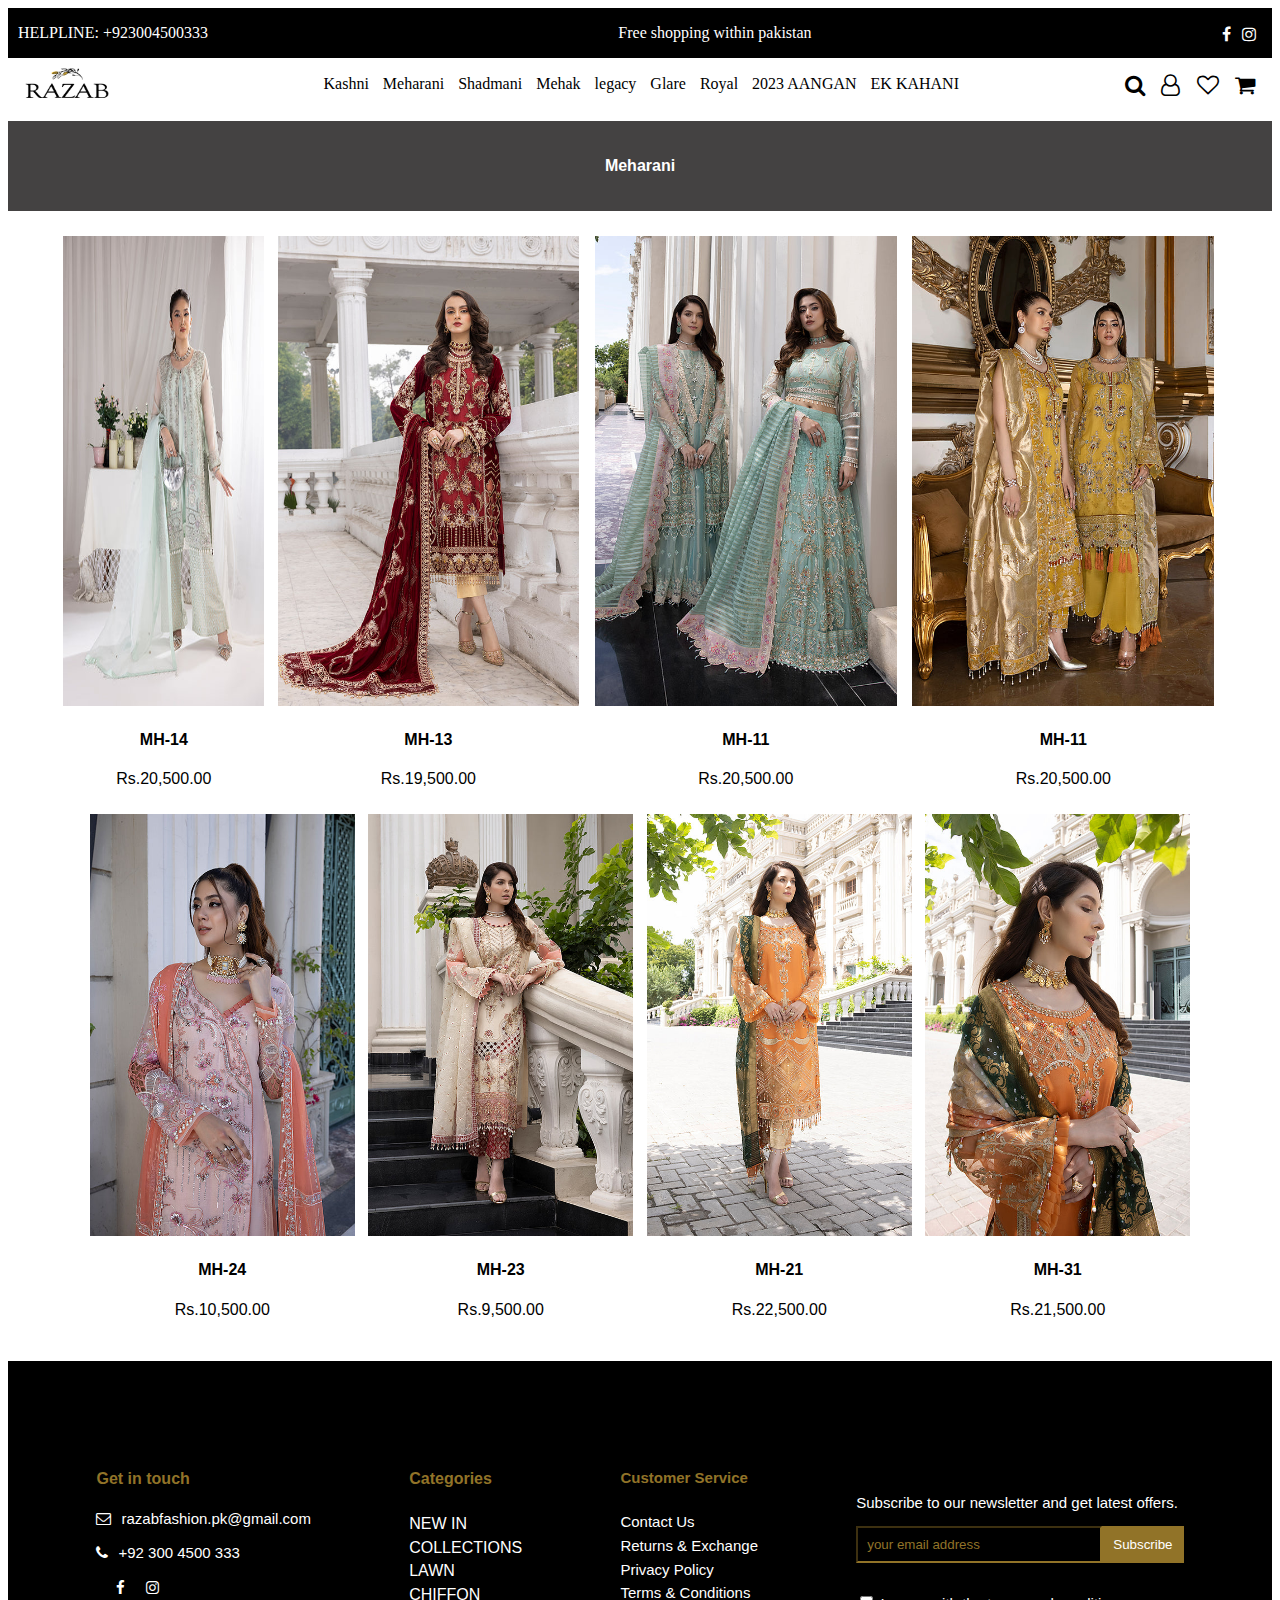
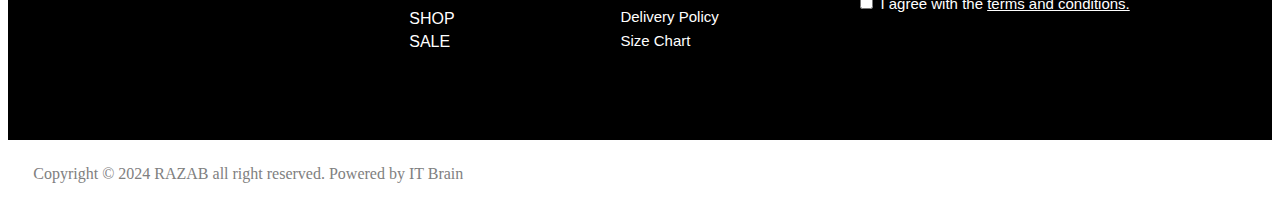
<file: meharani.html>
<!DOCTYPE html>
<html lang="en">
<head>
    <meta charset="UTF-8">
    <meta name="viewport" content="width=device-width, initial-scale=1.0">
    <link rel="stylesheet" href="style.css">
    <link rel="shortcut icon" href="model pics/favi.png" type="image/x-icon">
    <link rel="stylesheet" href="https://cdnjs.cloudflare.com/ajax/libs/font-awesome/4.7.0/css/font-awesome.min.css">
    <title></title>
</head>
<body>
    <section class="nav">
        <div class="left">
            <p>HELPLINE: +923004500333<p>
        </div>
        <div class="mid">
             <p>Free shopping within pakistan</p>
        </div>
        <div class="right">
          <a href="https://www.facebook.com/razabdesignofficial/ " target="_blank"><i class="fa fa-facebook" aria-hidden="true"></i></a>
          <a href="https://www.instagram.com/razabdesignofficial/" target="_blank"><i class="fa fa-instagram" aria-hidden="true"></i></a>
    </div>
    </section>
    <section class="navbar">
      <div class="first">
        <img src="model pics/title.png" alt="">
      </div>
      <div class="center">
        <a href="/kashni.html"  class="middle">Kashni</a>
        <a href="/meharani.html"  class="middle">Meharani</a>
        <a href="/shadmani.html"  class="middle">Shadmani</a>
        <a href="/mehak.html"  class="middle">Mehak</a>
        <a href="/legancy.html"  class="middle">legacy</a>
        <a href="/glare.html"  class="middle">Glare</a>
        <a href="/royal.html"  class="middle">Royal</a>
        <a href="/angan.html"  class="middle">2023 AANGAN</a>
        <a href="/ek kahani.html"  class="middle">EK KAHANI</a>
      </div>
      <div class="second">
        <a href=""><i class= "fa fa-search" aria-hidden="true"></i></a>&nbsp;&nbsp;&nbsp;
        <a href=""><i class="fa fa-user-o" aria-hidden="true"></i></a>&nbsp;&nbsp;&nbsp;
        <a href=""><i class="fa fa-heart-o" aria-hidden="true"></i></a>&nbsp;&nbsp;&nbsp;
        <a href=""><i class="fa fa-shopping-cart" aria-hidden="true"></i></a>
      </div>
    </section>
    <div class="brandname">
      <h1>Meharani</h1>
    </div>

    <div class="heading">
      <section class="datas">
        <div class="photo">
       <img src="model pics/25.jpg" alt="">
       <h4 class="name">MH-14</h4>
       <p>Rs.20,500.00</p>
     </div>
     <div class="photo">
       <img src="model pics/26.jpg" alt="">
       <h4 class="name">MH-13</h4>
       <p>Rs.19,500.00</p>
      </div>
      <div class="photo">
       <img src="model pics/27.jpg" alt="">
       <h4 class="name">MH-11</h4>
       <p>Rs.20,500.00</p>
      </div>
      <div class="photo">
       <img src="model pics/28.jpg" alt="">
       <h4 class="name">MH-11</h4>
       <p>Rs.20,500.00</p>
      </div></section>
      <div class="heading">
        <section class="datas">
          <div class="photo">
          <img src="model pics/29.jpg" alt="">
          <h4 class="name">MH-24</h4>
          <p>Rs.10,500.00</p>
        </div>
        <div class="photo">
          <img src="model pics/30.jpg" alt="">
          <h4 class="name">MH-23</h4>
          <p>Rs.9,500.00</p>
         </div>
         <div class="photo">
          <img src="model pics/31.jpg" alt="">
          <h4 class="name">MH-21</h4>
          <p>Rs.22,500.00</p>
         </div>
         <div class="photo">
          <img src="model pics/32.jpg" alt="">
          <h4 class="name">MH-31</h4>
          <p>Rs.21,500.00</p>
         </div>
           </section>
      </div>
    </div>
    <section class="footer">
        <div class="mail">
          <h4>Get in touch</h4>
          <div class="icon">
          <i class="fa fa-envelope-o" aria-hidden="true"> </i><a href="" class="anchor">razabfashion.pk@gmail.com</a><br><br>
          <i class="fa fa-phone" aria-hidden="true"></i><a href="" class="anchor">+92 300 4500 333</a>
          <div class="right">
            <a href="https://www.facebook.com/razabdesignofficial/" target="_blank"><i class="fa fa-facebook" aria-hidden="true"></i></a>
            <a href="https://www.instagram.com/razabdesignofficial/" target="_blank"><i class="fa fa-instagram" aria-hidden="true"></i></a></div>
      </div>
        </div>
        <div class="ctgries">
          <h4>Categories</h4>
            <a href="https://razab.pk/collections/new-arrival" class="anchor">NEW IN</a>
            <a href="https://razab.pk/collections/collections" class="anchor">COLLECTIONS</a>
            <a href="https://razab.pk/collections/lawn" class="anchor">LAWN</a>
            <a href="https://razab.pk/collections/chiffon" class="anchor"> CHIFFON</a>
            <a href="https://razab.pk/collections/shop" class="anchor">SHOP</a>
            <a href="https://razab.pk/collections/sale" class="anchor"> SALE</a>
        </div>
        <div class="cstmr">
          <h4>Customer Service</h4>
          <a href="https://razab.pk/pages/contact-us" class="anchor">Contact Us</a>
          <a href="https://razab.pk/pages/returns-exchange" class="anchor">Returns & Exchange</a>
          <a href="https://razab.pk/pages/privacy-policy" class="anchor"> Privacy Policy</a>
          <a href="https://razab.pk/pages/terms-conditions" class="anchor">Terms & Conditions</a>
          <a href="https://razab.pk/pages/delivery-policy" class="anchor"> Delivery Policy</a>
          <a href="https://razab.pk/pages/size-chart" class="anchor">Size Chart</a>
        </div>
        <div class="sbscrbe">
          <p>Subscribe to our newsletter and get latest offers.</p>
          <div class="box">
            <input type="text" placeholder="your email address"><button>Subscribe</button>
          </div>
           <div class="check">
            <input type="checkbox" name="" id=""> I agree with the <a href="" class="term">terms and conditions. </a>
          </div>
        </div>
      </section>
      <div class="represent">
        Copyright &copy; 2024 <span class="rzbtext">RAZAB</span> all right reserved. Powered by IT Brain
      </div>
    
</body>
</html>
</file>
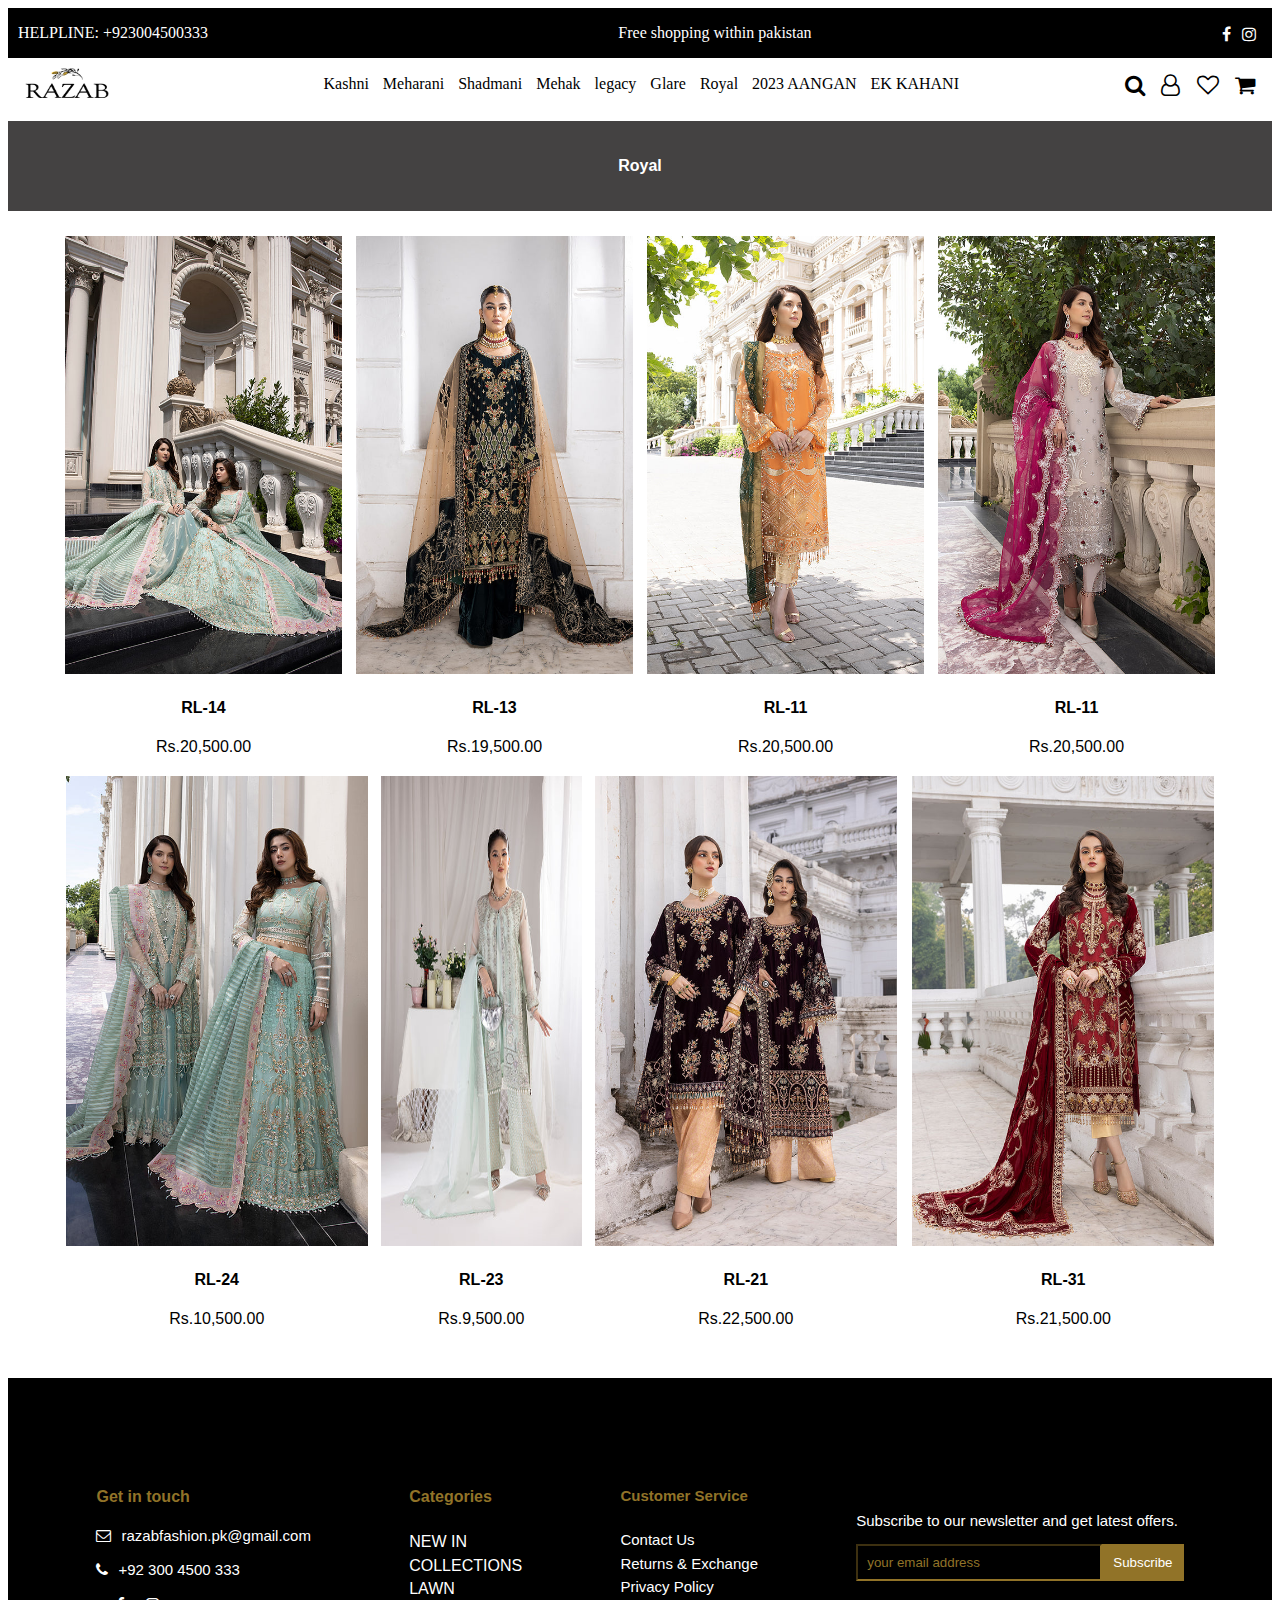
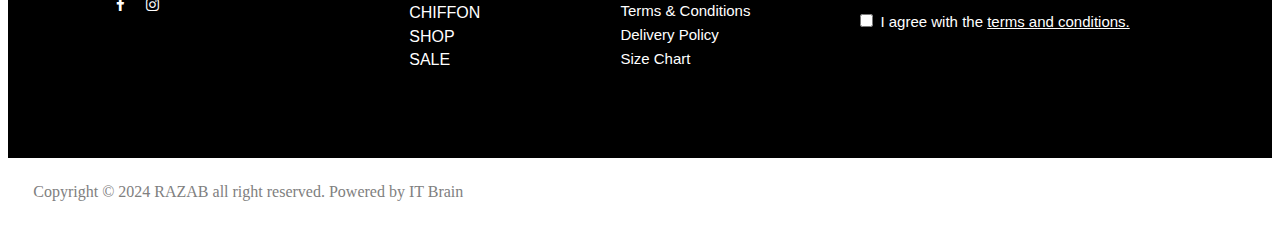
<file: royal.html>
<!DOCTYPE html>
<html lang="en">
<head>
    <meta charset="UTF-8">
    <meta name="viewport" content="width=device-width, initial-scale=1.0">
    <link rel="shortcut icon" href="model pics/favi.png" type="image/x-icon">
    <link rel="stylesheet" href="https://cdnjs.cloudflare.com/ajax/libs/font-awesome/4.7.0/css/font-awesome.min.css">
    <link rel="stylesheet" href="style.css">
    <title>Kashni</title>
</head>
<body>
    <section class="nav">
        <div class="left">
            <p>HELPLINE: +923004500333<p>
        </div>
        <div class="mid">
             <p>Free shopping within pakistan</p>
        </div>
        <div class="right">
          <a href="https://www.facebook.com/razabdesignofficial/ " target="_blank"><i class="fa fa-facebook" aria-hidden="true"></i></a>
          <a href="https://www.instagram.com/razabdesignofficial/" target="_blank"><i class="fa fa-instagram" aria-hidden="true"></i></a>
    </div>
    </section>
    <section class="navbar">
      <div class="first">
        <img src="model pics/title.png" alt="">
      </div>
      <div class="center">
        <a href="/kashni.html"  class="middle">Kashni</a>
        <a href="/meharani.html"  class="middle">Meharani</a>
        <a href="/shadmani.html"  class="middle">Shadmani</a>
        <a href="/mehak.html"  class="middle">Mehak</a>
        <a href="/legancy.html"  class="middle">legacy</a>
        <a href="/glare.html"  class="middle">Glare</a>
        <a href="/royal.html"  class="middle">Royal</a>
        <a href="/angan.html"  class="middle">2023 AANGAN</a>
        <a href="/ek kahani.html"  class="middle">EK KAHANI</a>
      </div>
      <div class="second">
        <a href=""><i class= "fa fa-search" aria-hidden="true"></i></a>&nbsp;&nbsp;&nbsp;
        <a href=""><i class="fa fa-user-o" aria-hidden="true"></i></a>&nbsp;&nbsp;&nbsp;
        <a href=""><i class="fa fa-heart-o" aria-hidden="true"></i></a>&nbsp;&nbsp;&nbsp;
        <a href=""><i class="fa fa-shopping-cart" aria-hidden="true"></i></a>
      </div>
    </section>
    <div class="brandname">
      <h1>Royal</h1>
    </div>

    <div class="heading">
      <section class="datas">
        <div class="photo">
       <img src="model pics/33.jpg" alt="">
       <h4 class="name">RL-14</h4>
       <p>Rs.20,500.00</p>
     </div>
     <div class="photo">
       <img src="model pics/22.jpg" alt="">
       <h4 class="name">RL-13</h4>
       <p>Rs.19,500.00</p>
      </div>
      <div class="photo">
       <img src="model pics/31.jpg" alt="">
       <h4 class="name">RL-11</h4>
       <p>Rs.20,500.00</p>
      </div>
      <div class="photo">
       <img src="model pics/34.jpg" alt="">
       <h4 class="name">RL-11</h4>
       <p>Rs.20,500.00</p>
      </div></section>
    </div>
     <div class="heading">
      <section class="datas">
        <div class="photo">
        <img src="model pics/27.jpg" alt="">
        <h4 class="name">RL-24</h4>
        <p>Rs.10,500.00</p>
      </div>
      <div class="photo">
        <img src="model pics/25.jpg" alt="">
        <h4 class="name">RL-23</h4>
        <p>Rs.9,500.00</p>
       </div>
       <div class="photo">
        <img src="model pics/24.jpg" alt="">
        <h4 class="name">RL-21</h4>
        <p>Rs.22,500.00</p>
       </div>
       <div class="photo">
        <img src="model pics/26.jpg" alt="">
        <h4 class="name">RL-31</h4>
        <p>Rs.21,500.00</p>
       </div>
         </section>
     </div>
    <section class="footer">
        <div class="mail">
          <h4>Get in touch</h4>
          <div class="icon">
          <i class="fa fa-envelope-o" aria-hidden="true"> </i><a href="" class="anchor">razabfashion.pk@gmail.com</a><br><br>
          <i class="fa fa-phone" aria-hidden="true"></i><a href="" class="anchor">+92 300 4500 333</a>
          <div class="right">
            <a href="https://www.facebook.com/razabdesignofficial/" target="_blank"><i class="fa fa-facebook" aria-hidden="true"></i></a>
            <a href="https://www.instagram.com/razabdesignofficial/" target="_blank"><i class="fa fa-instagram" aria-hidden="true"></i></a></div>
      </div>
        </div>
        <div class="ctgries">
          <h4>Categories</h4>
            <a href="https://razab.pk/collections/new-arrival" class="anchor">NEW IN</a>
            <a href="https://razab.pk/collections/collections" class="anchor">COLLECTIONS</a>
            <a href="https://razab.pk/collections/lawn" class="anchor">LAWN</a>
            <a href="https://razab.pk/collections/chiffon" class="anchor"> CHIFFON</a>
            <a href="https://razab.pk/collections/shop" class="anchor">SHOP</a>
            <a href="https://razab.pk/collections/sale" class="anchor"> SALE</a>
        </div>
        <div class="cstmr">
          <h4>Customer Service</h4>
          <a href="https://razab.pk/pages/contact-us" class="anchor">Contact Us</a>
          <a href="https://razab.pk/pages/returns-exchange" class="anchor">Returns & Exchange</a>
          <a href="https://razab.pk/pages/privacy-policy" class="anchor"> Privacy Policy</a>
          <a href="https://razab.pk/pages/terms-conditions" class="anchor">Terms & Conditions</a>
          <a href="https://razab.pk/pages/delivery-policy" class="anchor"> Delivery Policy</a>
          <a href="https://razab.pk/pages/size-chart" class="anchor">Size Chart</a>
        </div>
        <div class="sbscrbe">
          <p>Subscribe to our newsletter and get latest offers.</p>
          <div class="box">
            <input type="text" placeholder="your email address"><button>Subscribe</button>
          </div>
           <div class="check">
            <input type="checkbox" name="" id=""> I agree with the <a href="" class="term">terms and conditions. </a>
          </div>
        </div>
      </section>
      <div class="represent">
        Copyright &copy; 2024 <span class="rzbtext">RAZAB</span> all right reserved. Powered by IT Brain
      </div>
</body>
</html>
</file>
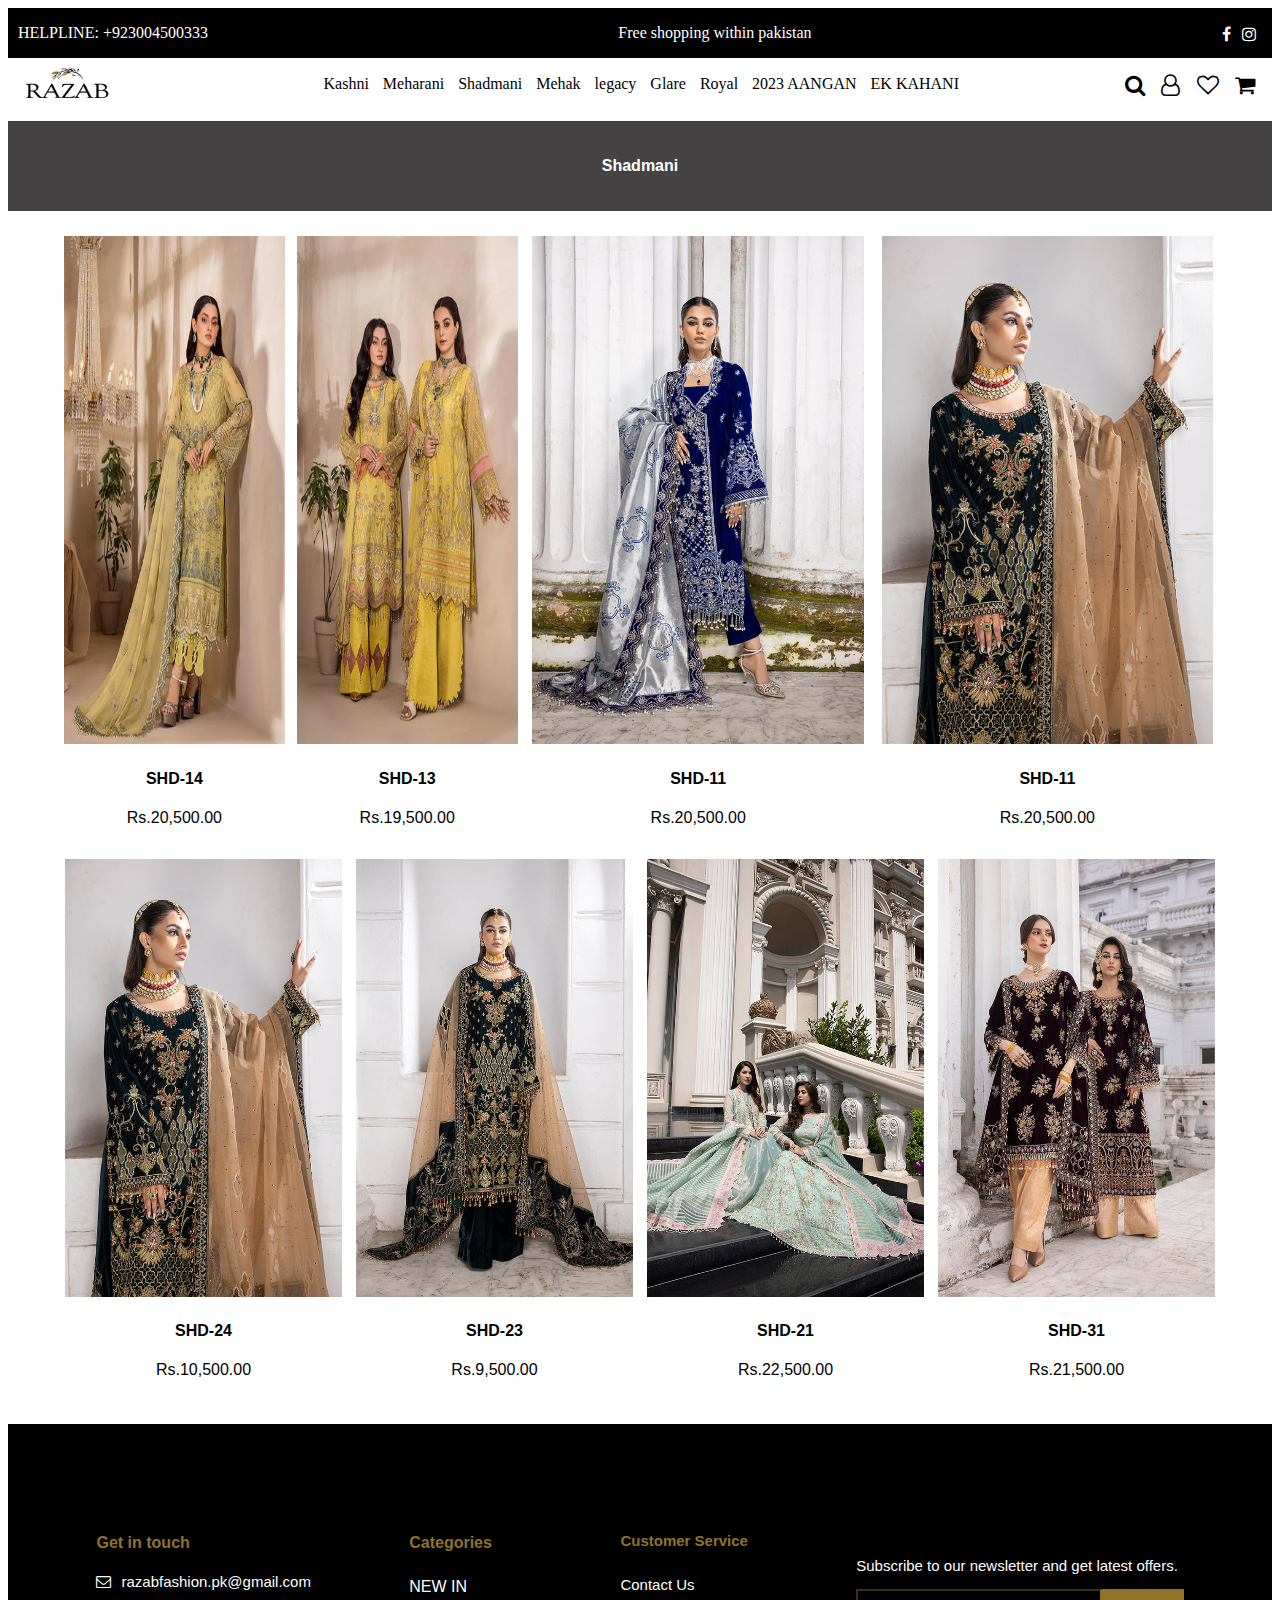
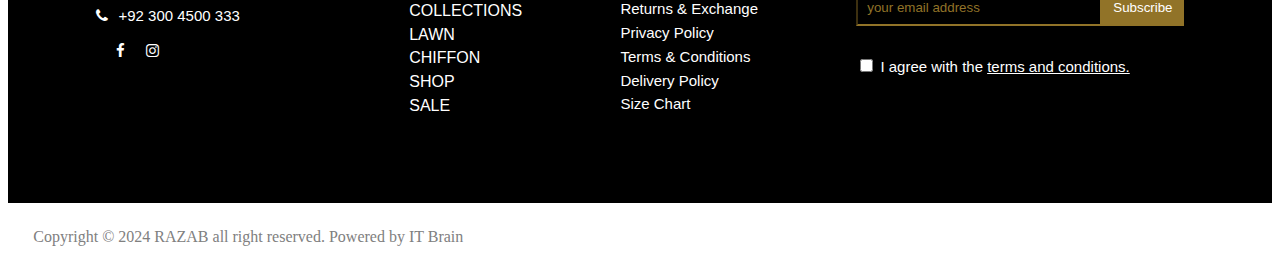
<file: shadmani.html>
<!DOCTYPE html>
<html lang="en">
<head>
    <meta charset="UTF-8">
    <meta name="viewport" content="width=device-width, initial-scale=1.0">
    <link rel="shortcut icon" href="model pics/favi.png" type="image/x-icon">
    <link rel="stylesheet" href="https://cdnjs.cloudflare.com/ajax/libs/font-awesome/4.7.0/css/font-awesome.min.css">
    <link rel="stylesheet" href="style.css">
    <title>Kashni</title>
</head>
<body>
    <section class="nav">
        <div class="left">
            <p>HELPLINE: +923004500333<p>
        </div>
        <div class="mid">
             <p>Free shopping within pakistan</p>
        </div>
        <div class="right">
          <a href="https://www.facebook.com/razabdesignofficial/ " target="_blank"><i class="fa fa-facebook" aria-hidden="true"></i></a>
          <a href="https://www.instagram.com/razabdesignofficial/" target="_blank"><i class="fa fa-instagram" aria-hidden="true"></i></a>
    </div>
    </section>
    <section class="navbar">
      <div class="first">
        <img src="model pics/title.png" alt="">
      </div>
      <div class="center">
        <a href="/kashni.html"  class="middle">Kashni</a>
        <a href="/meharani.html"  class="middle">Meharani</a>
        <a href="/shadmani.html"  class="middle">Shadmani</a>
        <a href="/mehak.html"  class="middle">Mehak</a>
        <a href="/legancy.html"  class="middle">legacy</a>
        <a href="/glare.html"  class="middle">Glare</a>
        <a href="/royal.html"  class="middle">Royal</a>
        <a href="/angan.html"  class="middle">2023 AANGAN</a>
        <a href="/ek kahani.html"  class="middle">EK KAHANI</a>
      </div>
      <div class="second">
        <a href=""><i class= "fa fa-search" aria-hidden="true"></i></a>&nbsp;&nbsp;&nbsp;
        <a href=""><i class="fa fa-user-o" aria-hidden="true"></i></a>&nbsp;&nbsp;&nbsp;
        <a href=""><i class="fa fa-heart-o" aria-hidden="true"></i></a>&nbsp;&nbsp;&nbsp;
        <a href=""><i class="fa fa-shopping-cart" aria-hidden="true"></i></a>
      </div>
    </section>
    <div class="brandname">
      <h1>Shadmani</h1>
    </div>
   <div class="heading">
    <section class="datas">
      <div class="photo">
     <img src="model pics/18.jpg" alt="">
     <h4 class="name">SHD-14</h4>
     <p>Rs.20,500.00</p>
   </div>
   <div class="photo">
     <img src="model pics/19.jpg" alt="">
     <h4 class="name">SHD-13</h4>
     <p>Rs.19,500.00</p>
    </div>
    <div class="photo">
     <img src="model pics/20.jpg" alt="">
     <h4 class="name">SHD-11</h4>
     <p>Rs.20,500.00</p>
    </div>
    <div class="photo">
     <img src="model pics/21.jpg" alt="">
     <h4 class="name">SHD-11</h4>
     <p>Rs.20,500.00</p>
    </div></section>
   </div>
   
     <div class="heading">
      <section class="datas">
        <div class="photo">
        <img src="model pics/21.jpg" alt="">
        <h4 class="name">SHD-24</h4>
        <p>Rs.10,500.00</p>
      </div>
      <div class="photo">
        <img src="model pics/22.jpg" alt="">
        <h4 class="name">SHD-23</h4>
        <p>Rs.9,500.00</p>
       </div>
       <div class="photo">
        <img src="model pics/33.jpg" alt="">
        <h4 class="name">SHD-21</h4>
        <p>Rs.22,500.00</p>
       </div>
       <div class="photo">
        <img src="model pics/24.jpg" alt="">
        <h4 class="name">SHD-31</h4>
        <p>Rs.21,500.00</p>
       </div>
         </section>
     </div>
    <section class="footer">
        <div class="mail">
          <h4>Get in touch</h4>
          <div class="icon">
          <i class="fa fa-envelope-o" aria-hidden="true"> </i><a href="" class="anchor">razabfashion.pk@gmail.com</a><br><br>
          <i class="fa fa-phone" aria-hidden="true"></i><a href="" class="anchor">+92 300 4500 333</a>
          <div class="right">
            <a href="https://www.facebook.com/razabdesignofficial/" target="_blank"><i class="fa fa-facebook" aria-hidden="true"></i></a>
            <a href="https://www.instagram.com/razabdesignofficial/" target="_blank"><i class="fa fa-instagram" aria-hidden="true"></i></a></div>
      </div>
        </div>
        <div class="ctgries">
          <h4>Categories</h4>
            <a href="https://razab.pk/collections/new-arrival" class="anchor">NEW IN</a>
            <a href="https://razab.pk/collections/collections" class="anchor">COLLECTIONS</a>
            <a href="https://razab.pk/collections/lawn" class="anchor">LAWN</a>
            <a href="https://razab.pk/collections/chiffon" class="anchor"> CHIFFON</a>
            <a href="https://razab.pk/collections/shop" class="anchor">SHOP</a>
            <a href="https://razab.pk/collections/sale" class="anchor"> SALE</a>
        </div>
        <div class="cstmr">
          <h4>Customer Service</h4>
          <a href="https://razab.pk/pages/contact-us" class="anchor">Contact Us</a>
          <a href="https://razab.pk/pages/returns-exchange" class="anchor">Returns & Exchange</a>
          <a href="https://razab.pk/pages/privacy-policy" class="anchor"> Privacy Policy</a>
          <a href="https://razab.pk/pages/terms-conditions" class="anchor">Terms & Conditions</a>
          <a href="https://razab.pk/pages/delivery-policy" class="anchor"> Delivery Policy</a>
          <a href="https://razab.pk/pages/size-chart" class="anchor">Size Chart</a>
        </div>
        <div class="sbscrbe">
          <p>Subscribe to our newsletter and get latest offers.</p>
          <div class="box">
            <input type="text" placeholder="your email address"><button>Subscribe</button>
          </div>
           <div class="check">
            <input type="checkbox" name="" id=""> I agree with the <a href="" class="term">terms and conditions. </a>
          </div>
        </div>
      </section>
      <div class="represent">
        Copyright &copy; 2024 <span class="rzbtext">RAZAB</span> all right reserved. Powered by IT Brain
      </div>
</body>
</html>
</file>
<file: style.css>
.nav{
background-color: black;
color: white;
display: flex;
justify-content:space-between;
}
.left{
  margin-left: 10px;
}
.mid{
  margin-left: 10px;
}

.right{
 display:flex;
 margin: 18px 10px 0px 10px;
} 
.right a{
  width: 20px;
  height: 20px;
  color: white;
}
.right a:hover{
 color: blue;
 transform: translateY(-2px);
}
.navbar{
  display: flex;
justify-content:space-between;
margin: 10px;

}
.first img{
  height: 70%;
  width: 70%;
}
.center{
  display: flex;
  flex-wrap: wrap;
  gap: 14px;
  margin-top: 7px;
  margin-left: 10px;
}
.center a{
  text-decoration: none;
  color:black;
}
.center a:hover{
  color:rgb(145, 115, 40);
}
.second{
  display: flex;
  margin: 5px 7px 10px 10px;
  font-size: 22px;
 
}
.second a{
color: rgb(0, 0, 0);

}
.second a:hover{
  color:rgb(145, 115, 40);;
}

.content img{
  height: 100%;
  width: 100%;
}
.heading{
  text-align: center;
  margin: 25px;
}
.datas{
 font-family: Arial, Helvetica, sans-serif;
 display: flex;
 margin: 25px;
}
.datas img{
  height: 85%;
  width: 95%;
}
.datas .name:hover{
  color:rgb(145, 115, 40);
}

.banner img{
  height: 100%;
  width: 100%;
  margin-top:2px;
}
.footer{
  background-color: black;
  display: flex;
  justify-content: space-between;
  padding:7%;
  margin-top: 50px;
  font-family:Arial, Helvetica, sans-serif;
}
.footer h4{
  color:rgb(145, 115, 40);
}
.icon{
color: white;
font-size: 15px;
} 

.icon a{
margin-left: 10px;
}
.anchor{
  color: white;
  text-decoration: none;
}
.anchor:hover{
  color:rgb(145, 115, 40);
}
  .ctgries{
    display: flex;
    flex-direction: column;
    font-size: 16px;
  }
  .ctgries .anchor{
    margin-top: 5%;
  }
  .cstmr{
    display: flex;
      flex-direction: column;
      font-size: 15px;
  }
  .cstmr .anchor{
    margin-top: 5%;
  }

.sbscrbe{
  padding-top: 30px;
  color: white;
 font-size: 15px;
}

.box input{
background: #000;
border:1%;
padding: 9px;
width: 14rem;
border-color: rgb(145, 115, 40);
color: rgb(145, 115, 40);
}
.box button{
  background-color: rgb(145, 115, 40);
  border: none;
  padding: 11px;
  color: white;
  
}
::-webkit-input-placeholder{
color:rgb(145, 115, 40);
}
.check{
  margin-top: 30px;
}
input[type='checkbox'] {
  accent-color:rgb(145, 115, 40);
}
.check .term{
  color: white;
}
.check a:hover{
  color:rgb(145, 115, 40);
}
.represent{
  color: gray;
  margin: 2%;
}
.represent .rzbtex{
  font-weight: bolder;
  color: #000;
}
.brandname{
  background-color:rgb(68, 66, 66);
  padding: 2%;
  color: white;
 font-size: 8px;
 font-family: arial;
 text-align: center;
}
@media only screen and (max-width: 600px) {
  .second{
    font-size:19px;
    margin-top: 30px;
  }
  .content img{
    margin-bottom: 0%;
  }
 .heading{
  margin-top: 14%;
 }
 .name h4 , p{
  font-size: 12px;
 }
 .banner{
  margin-top: 12%;
 }
.footer{
 font-size: 10px;
} 

.box input{
padding: 6px;
width: 5rem;
margin-left: 2px;
margin-top: 2px;
}
.box button{
  padding: 6px;
  width: 6rem;
  margin-left: 2px;
  
}
.cstmr ,.sbscrbe p , .check ,.ctgries{
margin: 1.6%;
font-size: 8px;
}

.icon{
font-size: 8px;
margin-left: 0%;

}
.represent{
font-size: 8px;
color: black;
}
}
</file>
